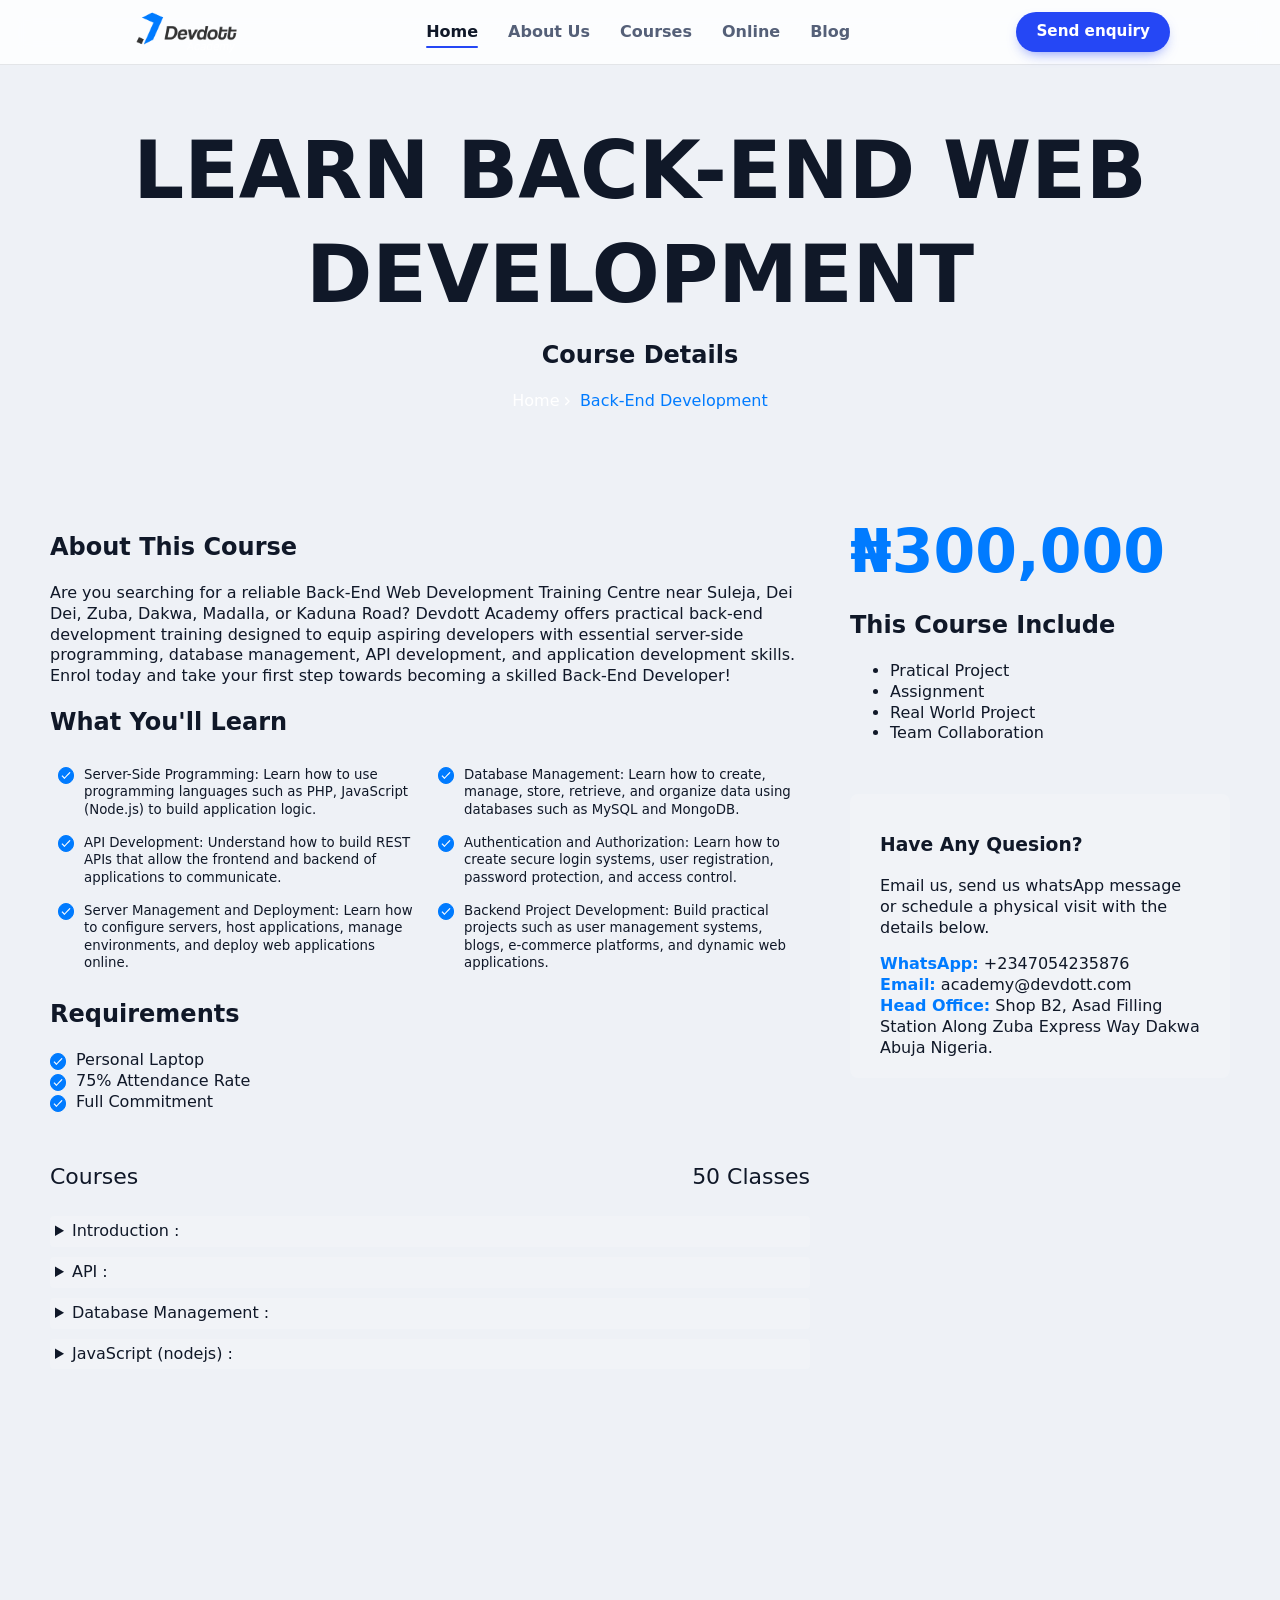
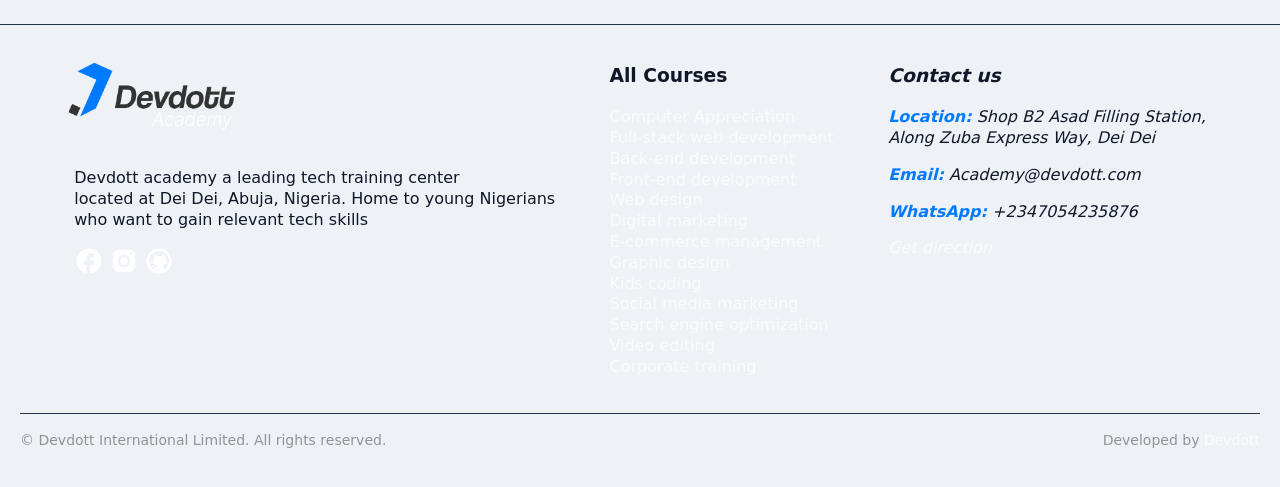
<file: back-end-web-development.html>
<!DOCTYPE html>
<html lang="en">

<head>
    <meta charset="UTF-8">
    <meta name="viewport" content="width=device-width, initial-scale=1.0">
    <link rel="stylesheet" href="css/style.css">

    <!-- This line adds the image to the browser tab -->
    <link rel="icon" type="image/png" href="assets/images/devdott-tab-icon.png">

    <!-- Page title shown in browser and search results -->
    <title>Learn Back-End Web Development In Dei-Dei Abuja| Devdott Academy</title>

    <!-- SEO meta description -->
    <meta name="description"
        content="Start your tech career as a back-end developer at devdott academy in dei-dei, Abuja, Nigeria.">

    <!-- SEO keywords (optional) -->
    <meta name="keywords"
        content="Best Back-End academy in abuja, Back-End development training in dei-dei, Back-End development training in Dakwa, Back-End development training in Zuba and Madalla, Back-End development classes in Dakwa">

    <!-- Open Graph: thumbnail when sharing on social media -->
    <meta property="og:title" content="Back-End Development Training in Dei-Dei, Abuja | Devdott Academy">
    <meta property="og:description"
        content="Learn practical Back-End Development skills at Devdott Academy and master how to build responsive website">
    <meta property="og:image" content="assets/images/learn-back-end-devdott-academy.png">
    <meta property="og:url" content="/back-end-web-development.html">
    <meta property="og:type" content="website">

    <!-- Twitter/X thumbnail -->
    <meta name="twitter:card" content="summary_large_image">
    <meta name="twitter:title" content="Back-End Development Training in Dei-Dei, Abuja | Devdott Academy">
    <meta name="twitter:description"
        content="Learn practical Back-End Development skills at Devdott Academy and master how to build responsive website">
    <meta name="twitter:image" content="#">

</head>

<body>

    <!-- website header -->
    <header class="site-header site-header--bar">
        <div class="inner">
            <a class="logo" href="/index.html"><img src="assets/images/devdott-logo-academy.png" alt="devdott transparent logo">
            </a>
            <input type="checkbox" id="menu" class="toggle" aria-label="Open menu">
            <nav class="nav" aria-label="Primary">
                <a href="/index.html" aria-current="page">Home</a>
                <a href="#solutions">About Us</a>
                <a href="#course-link">Courses</a>
                <a href="#online">Online</a>
                <a href="#docs">Blog</a>
            </nav>
            <a class="cta" href="/index.html#contact">Send enquiry</a>
            <label class="burger" for="menu"><i></i></label>
        </div>
    </header>

    <div class="container">
        <div class="hero-section">
            <h1>LEARN BACK-END WEB DEVELOPMENT</h1>
            <h2>Course Details</h2>
            <div class="home-link">
                <a href="/index.html" class="link">Home <img src="assets/icons/arrow-right.svg"
                        alt=""></a>
                <span>Back-End Development</span>
            </div>
        </div>

        <main class="main-container">
            <div class="course-content">
                <section class="about-course">
                    <h2>About This Course</h2>
                    <p>Are you searching for a reliable Back-End Web Development Training Centre near Suleja, Dei Dei,
                        Zuba, Dakwa, Madalla, or Kaduna Road? Devdott Academy offers practical back-end development
                        training designed to equip aspiring developers with essential server-side programming, database
                        management, API development, and application development skills. Enrol today and take your first
                        step towards becoming a skilled Back-End Developer!</p>
                </section>

                <section class="learn-section">
                    <h2>What You'll Learn</h2>
                    <div class="learning-div">
                        <div class="learn-list">
                            <div class="mark-icon"><img src="assets/icons/mark.svg" alt=""></div>
                            <small>Server-Side Programming: Learn how to use programming languages such as PHP,
                                JavaScript (Node.js) to build application logic.</small>
                        </div>

                        <div class="learn-list">
                            <span class="mark-icon"><img src="assets/icons/mark.svg" alt=""></span>
                            <small>Database Management: Learn how to create, manage, store, retrieve, and organize data
                                using databases such as MySQL and MongoDB.</small>
                        </div>

                        <div class="learn-list">
                            <span class="mark-icon"><img src="assets/icons/mark.svg" alt=""></span>
                            <small>API Development: Understand how to build REST APIs that allow the frontend and
                                backend of applications to communicate.</small>
                        </div>

                        <div class="learn-list">
                            <span class="mark-icon"><img src="assets/icons/mark.svg" alt=""></span>
                            <small>Authentication and Authorization: Learn how to create secure login systems, user
                                registration, password protection, and access control.</small>
                        </div>

                        <div class="learn-list">
                            <span class="mark-icon"><img src="assets/icons/mark.svg" alt=""></span>
                            <small>Server Management and Deployment: Learn how to configure servers, host applications,
                                manage environments, and deploy web applications online.</small>
                        </div>

                        <div class="learn-list">
                            <span class="mark-icon"><img src="assets/icons/mark.svg" alt=""></span>
                            <small>Backend Project Development: Build practical projects such as user management
                                systems, blogs, e-commerce platforms, and dynamic web applications.</small>
                        </div>
                    </div>
                </section>

                <section class="requirement">
                    <h2>Requirements</h2>
                    <div class="learn-list">
                        <span class="mark-icon"><img src="assets/icons/mark.svg" alt=""></span>
                        <small>Personal Laptop</small>
                    </div>

                    <div class="learn-list">
                        <span class="mark-icon"><img src="assets/icons/mark.svg" alt=""></span>
                        <small>75% Attendance Rate</small>
                    </div>

                    <div class="learn-list">
                        <span class="mark-icon"><img src="assets/icons/mark.svg" alt=""></span>
                        <small> Full Commitment</small>
                    </div>
                </section>

                <section class="curriculum">
                    <div class="curriculum-div">
                        <span>Courses</span>
                        <span>50 Classes</span>
                    </div>

                    <!-- details container -->
                    <div class="curriculum-container">
                        <details class="curriculum-details">
                            <summary class="curriculum-title">Introduction :</summary>
                            <p>Back-end development focuses on building the server-side components of a website that
                                handle data processing, application logic, and database management. It combines
                                programming, server management, and database technologies to create secure, efficient,
                                and reliable web applications. In this lesson, you will learn the fundamental concepts,
                                programming languages, and tools used in back-end web development.

                            </p>
                        </details>

                        <details class="curriculum-details">
                            <summary class="curriculum-title">API :</summary>
                            <p>API (Application Programming Interface) is a set of rules and protocols that allows two
                                or more software applications to communicate and exchange data. In web development, APIs
                                enable the frontend to request information from the backend, while the backend processes
                                the request and sends back the appropriate response.</p>
                        </details>

                        <details class="curriculum-details">
                            <summary class="curriculum-title">Database Management :</summary>
                            <p>Database Management is the process of storing, organizing, managing, and retrieving data
                                efficiently. In web development, databases allow applications to save important
                                information such as user accounts, passwords, products, orders, and transactions.
                                Back-end developers use database systems such as MySQL, PostgreSQL, and MongoDB to
                                manage application data securely and efficiently.</p>
                        </details>

                        <details class="curriculum-details">
                            <summary class="curriculum-title">JavaScript (nodejs) :</summary>
                            <p>JavaScript (Node.js) is a JavaScript runtime environment that allows developers to use
                                JavaScript outside the browser, particularly on the server side. In back-end
                                development, Node.js is used to build server applications, handle user requests, process
                                data, connect to databases, and develop APIs. It helps developers create fast, scalable,
                                and efficient web applications.</p>
                        </details>
                    </div>
                </section>
            </div>

            <aside class="sidebar">
                <div class="sidebar-div">
                    <div class="price"><strong>₦300,000</strong></div>
                    <div class="course-list">
                        <h2>This Course Include</h2>
                        <ul>
                            <li>Pratical Project</li>
                            <li>Assignment</li>
                            <li>Real World Project</li>
                            <li>Team Collaboration</li>
                        </ul>
                    </div>
                </div>

                <div class="question">
                    <h3>Have Any Quesion?</h3>
                    <p>Email us, send us whatsApp message or schedule a physical visit with the details below.</p>
                    <span><b>WhatsApp:</b> +2347054235876</span><br>
                    <span><b>Email:</b> academy@devdott.com</span><br>
                    <span><b>Head Office:</b> Shop B2, Asad Filling Station Along Zuba Express Way Dakwa Abuja
                        Nigeria.</span>
                </div>
            </aside>
        </main>
    </div>

    <!-- Footer section -->
    <footer class="footer-section">
        <section class="main-footer">
            <div class="des-container">
                <img src="assets/images/devdott-logo-academy.png" alt="" class="footer-logo">
                <p>Devdott academy a leading tech training center <br>located at Dei Dei, Abuja, Nigeria. Home to young
                    Nigerians <br>who want to gain relevant tech skills</p>
                <div>
                    <a href="https://www.facebook.com/profile.php?id=61565048048420" target="_blank"><img
                            src="assets/icons/Facebook.svg" alt="facebook icon" class="social-icon"></a>
                    <a href="https://www.instagram.com/devdottacademy" target="_blank"><img
                            src="assets/icons/Instagram.svg" alt="instagram icon" class="social-icon"></a>
                    <a href="#"><img src="assets/icons/GitHub.svg" alt="git icon" class="social-icon"></a>
                </div>
            </div>
            <div class="footer-links" id="course-link">
                <h3>All Courses</h3>
                <ul>
                    <li><a href="/computer-appreciation.html">Computer Appreciation</a></li>
                    <li><a href="/full-stack-web-development.html">Full-stack web development</a></li>
                    <li><a href="/back-end-web-development.html">Back-end development</a></li>
                    <li><a href="/front-end-web-development.html">Front-end development</a></li>
                    <li><a href="/web-design.html">Web design</a></li>
                    <li><a href="/digital-marketing.html">Digital marketing</a></li>
                    <li><a href="/ecommerce-management.html">E-commerce management</a></li>
                    <li><a href="/graphic-design.html">Graphic design</a></li>
                    <li><a href="/kids-coding.html">Kids coding</a></li>
                    <li><a href="/social-media-marketing.html">Social media marketing</a></li>
                    <li><a href="/search-engine-optimization.html">Search engine optimization</a></li>
                    <li><a href="/video-editing.html">Video editing</a></li>
                    <li><a href="/corporate-training.html">Corporate training</a></li>
                </ul>
            </div>
            <address class="footer-address">
                <h3>Contact us</h3>
                <p><span>Location:</span> Shop B2 Asad Filling Station,<br>Along Zuba Express Way, Dei Dei</p>
                <p><span>Email:</span> Academy@devdott.com</p>
                <p><span>WhatsApp:</span> +2347054235876</p>
                <p><a href="https://www.google.com/maps/dir//Devdott+International+Limited,+Shop+B2,+Asad+Filling+Station,+Along+Zuba+Express+Way,+Dei+Dei,+Zuba+900106,+Federal+Capital+Territory/@9.1038194,7.2482816,15z/data=!3m1!4b1!4m8!4m7!1m0!1m5!1m1!1s0x104e7916d42538af:0xb15e69cfa91d6417!2m2!1d7.242883!2d9.1008447?entry=ttu&g_ep=EgoyMDI2MTAyMC4wIKXMDSoASAFQAw%3D%3D"
                        target="_blank">Get direction</a></p>
            </address>
        </section>

        <!-- footer bottom section -->
        <div class="footer-bottom"><span>© <span id="year"></span> Devdott International Limited. All rights
                reserved.</span><br><span>Developed by <a href="https://devdott.com" target="_blank">Devdott</a></span>
        </div>
    </footer>
</body>

</html>
</file>
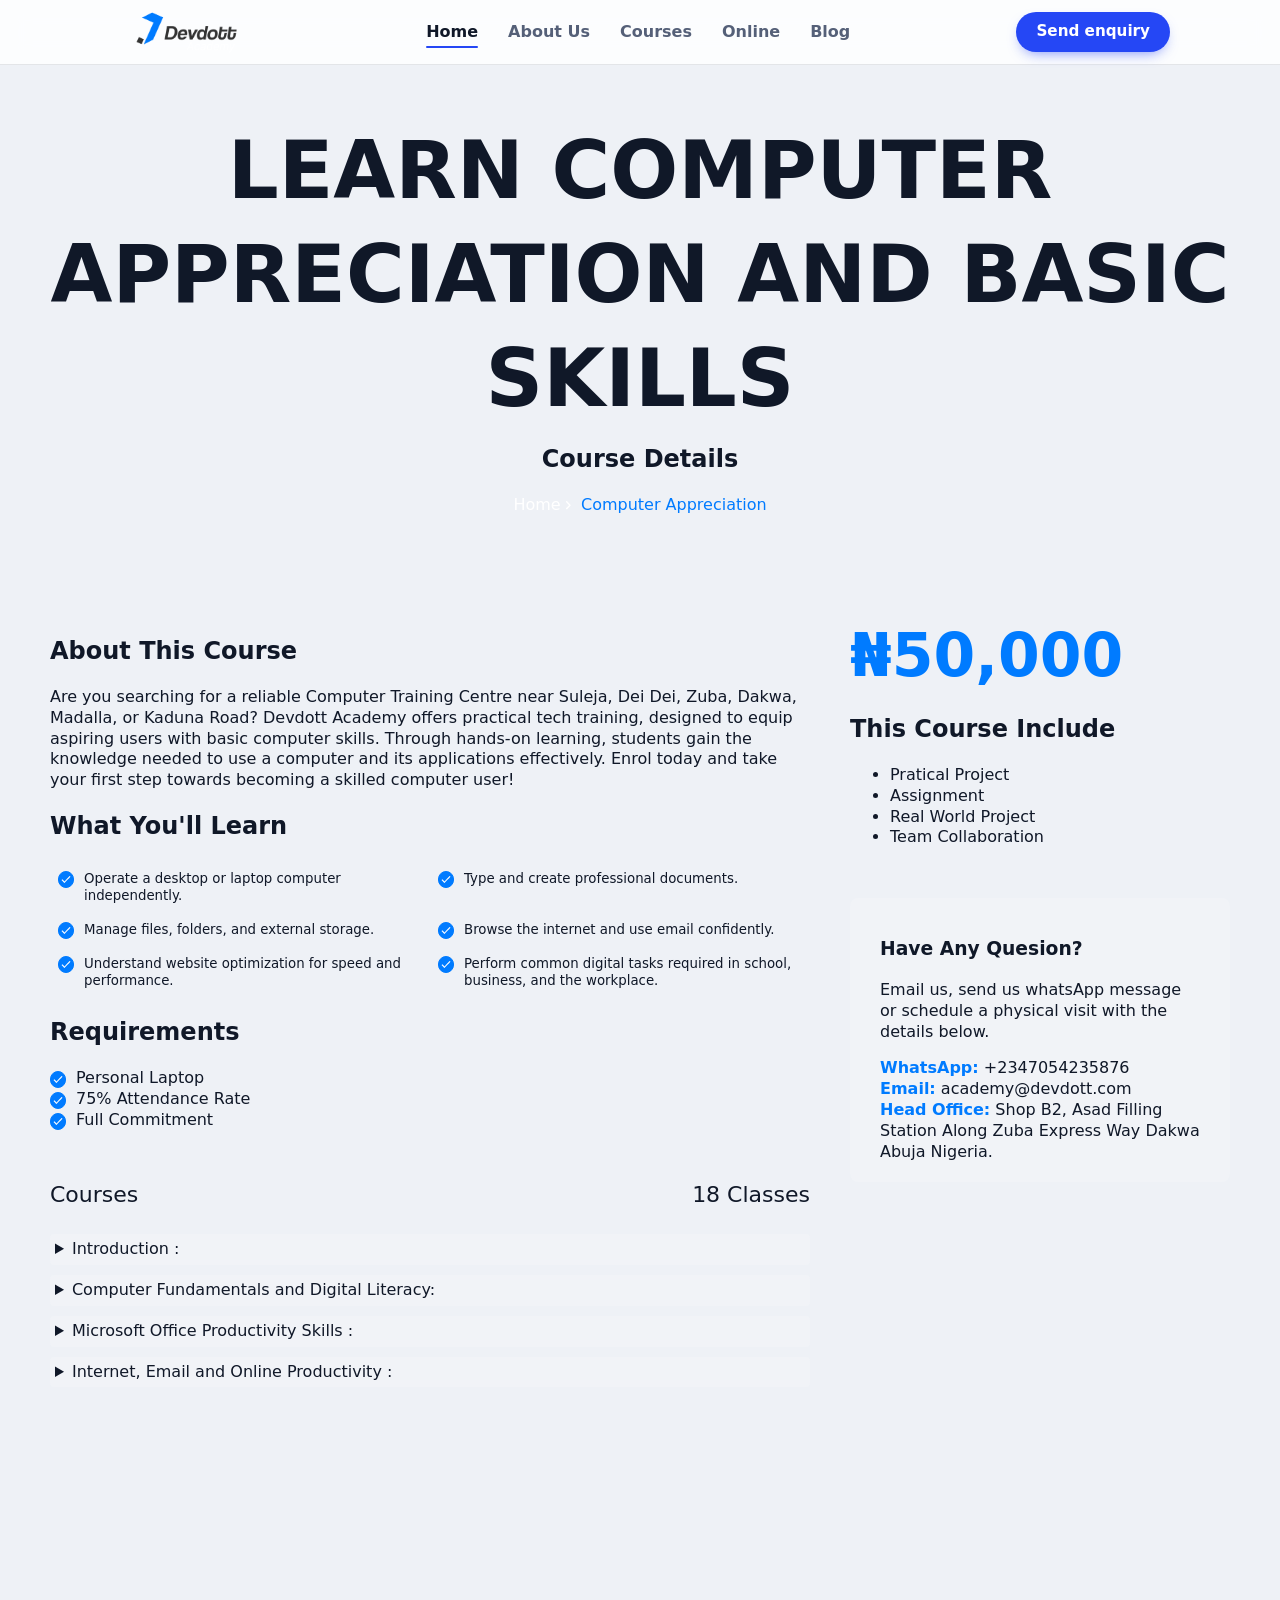
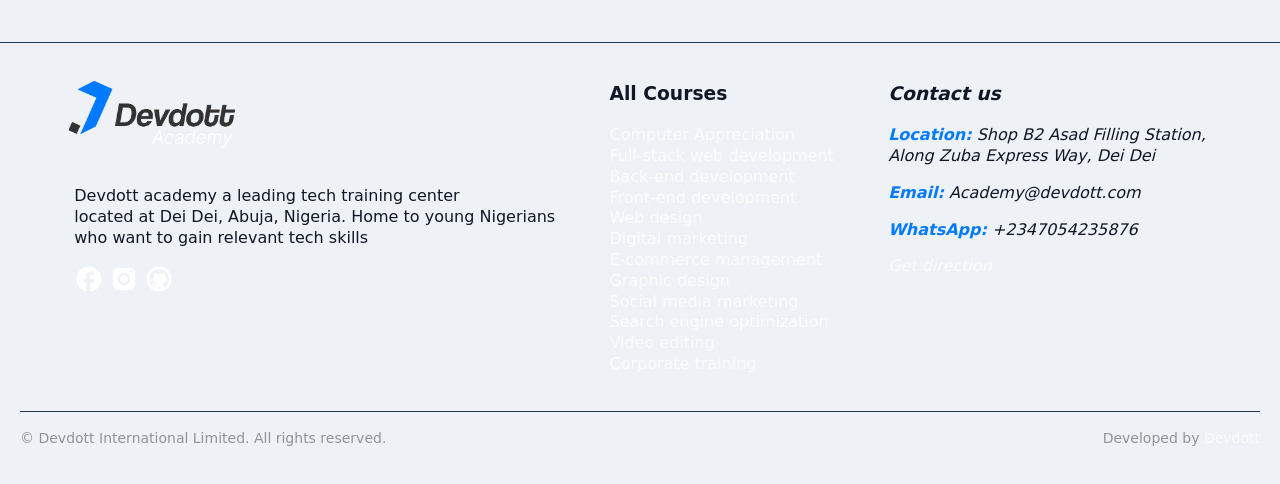
<file: computer-appreciation.html>
<!DOCTYPE html>
<html lang="en">

<head>
    <meta charset="UTF-8">
    <meta name="viewport" content="width=device-width, initial-scale=1.0">
    <link rel="stylesheet" href="css/style.css">

    <!-- This line adds the image to the browser tab -->
    <link rel="icon" type="image/png" href="assets/images/devdott-tab-icon.png">

    <!-- Page title shown in browser and search results -->
    <title>Computer Appreciation Training In Dei-Dei Abuja| Devdott Academy</title>

    <!-- SEO meta description -->
    <meta name="description"
        content="Learn computer appreciation at devdott academy dei-dei, Abuja, Nigeria.">

    <!-- SEO keywords (optional) -->
    <meta name="keywords"
        content="Best computer academy in abuja, Computer training in dei-dei, Computer training in Dakwa, Computer training in Zuba and Madalla, Computer classes in Dakwa, Computer classes in Zuba, computer classes in Madalla, Computer classes in Suleja, Computer classes in Kaduna road, Computer classes in Abuja, Computer training center in Abuja, Computer training center in Dei-Dei, Computer training center in Dakwa, Computer training center in Zuba, Computer training center in Madalla, Computer training center in Suleja, Computer training center in Kaduna road">

    <!-- Open Graph: thumbnail when sharing on social media -->
    <meta property="og:title" content="Computer Training in Dei-Dei, Abuja | Devdott Academy">
    <meta property="og:description"
        content="Learn practical computer skills at Devdott Academy and master how to use a computer and its applications">
    <meta property="og:image" content="https://devdott.com/academy/assets/images/computer-appreciation.png">
    <meta property="og:url" content="https://devdott.com/academy/computer-appreciation">
    <meta property="og:type" content="website">

    <!-- Twitter/X thumbnail -->
    <meta name="twitter:card" content="summary_large_image">
    <meta name="twitter:title" content="Computer Training in Dei-Dei, Abuja | Devdott Academy">
    <meta name="twitter:description"
        content="Learn practical computer skills at Devdott Academy and master how to use a computer and its applications">
    <meta name="twitter:image" content="https://devdott.com/academy/assets/images/computer-appreciation.png">

</head>

<body>

    <!-- website header -->
    <header class="site-header site-header--bar">
        <div class="inner">
            <a class="logo" href="/index.html"><img src="assets/images/devdott-logo-academy.png" alt="devdott transparent logo">
            </a>
            <input type="checkbox" id="menu" class="toggle" aria-label="Open menu">
            <nav class="nav" aria-label="Primary">
                <a href="/index.html" aria-current="page">Home</a>
                <a href="#solutions">About Us</a>
                <a href="#course-link">Courses</a>
                <a href="#">Online</a>
                <a href="#">Blog</a>
            </nav>
            <a class="cta" href="/index.html#contact">Send enquiry</a>
            <label class="burger" for="menu"><i></i></label>
        </div>
    </header>

    <div class="container">
        <div class="hero-section">
            <h1>LEARN COMPUTER APPRECIATION AND BASIC SKILLS</h1>
            <h2>Course Details</h2>
            <div class="home-link">
                <a href="/index.html" class="link">Home <img src="assets/icons/arrow-right.svg"
                        alt=""></a>
                <span>Computer Appreciation</span>
            </div>
        </div>

        <main class="main-container">
            <div class="course-content">
                <section class="about-course">
                    <h2>About This Course</h2>
                    <p>Are you searching for a reliable Computer Training Centre near Suleja, Dei Dei, Zuba, Dakwa, Madalla, or Kaduna Road? Devdott Academy offers practical tech training, designed to equip aspiring users with basic computer skills. Through hands-on learning, students gain the knowledge needed to use a computer and its applications effectively. Enrol today and take your first step towards becoming a skilled computer user!</p>
                </section>

                <section class="learn-section">
                    <h2>What You'll Learn</h2>
                    <div class="learning-div">
                        <div class="learn-list">
                            <div class="mark-icon"><img src="assets/icons/mark.svg" alt=""></div>
                            <small>Operate a desktop or laptop computer independently.</small>
                        </div>

                        <div class="learn-list">
                            <span class="mark-icon"><img src="assets/icons/mark.svg" alt=""></span>
                            <small>Type and create professional documents.</small>
                        </div>

                        <div class="learn-list">
                            <span class="mark-icon"><img src="assets/icons/mark.svg" alt=""></span>
                            <small>Manage files, folders, and external storage.</small>
                        </div>

                        <div class="learn-list">
                            <span class="mark-icon"><img src="assets/icons/mark.svg" alt=""></span>
                            <small>Browse the internet and use email confidently.</small>
                        </div>

                        <div class="learn-list">
                            <span class="mark-icon"><img src="assets/icons/mark.svg" alt=""></span>
                            <small>Understand website optimization for speed and performance.</small>
                        </div>

                        <div class="learn-list">
                            <span class="mark-icon"><img src="assets/icons/mark.svg" alt=""></span>
                            <small>Perform common digital tasks required in school, business, and the workplace.</small>
                        </div>
                    </div>
                </section>

                <section class="requirement">
                    <h2>Requirements</h2>
                    <div class="learn-list">
                        <span class="mark-icon"><img src="assets/icons/mark.svg" alt=""></span>
                        <small>Personal Laptop</small>
                    </div>

                    <div class="learn-list">
                        <span class="mark-icon"><img src="assets/icons/mark.svg" alt=""></span>
                        <small>75% Attendance Rate</small>
                    </div>

                    <div class="learn-list">
                        <span class="mark-icon"><img src="assets/icons/mark.svg" alt=""></span>
                        <small> Full Commitment</small>
                    </div>
                </section>

                <section class="curriculum">
                    <div class="curriculum-div">
                        <span>Courses</span>
                        <span>18 Classes</span>
                    </div>

                    <!-- details container -->
                    <div class="curriculum-container">
                        <details class="curriculum-details">
                            <summary class="curriculum-title">Introduction :</summary>
                            <p>This course is designed for complete beginners with little or no previous computer experience. Students will learn how to operate a computer, navigate the Windows environment, manage files, use essential software, browse the internet, and perform everyday digital tasks confidently.</p>
                        </details>

                        <details class="curriculum-details">
                            <summary class="curriculum-title">Computer Fundamentals and Digital Literacy:</summary>
                            <p>Learn the basics of computer operation, including computer hardware, software, Windows navigation, keyboard skills, typing, file management, and basic computer maintenance. This course is ideal for complete beginners who want to develop confidence using a computer.</p>
                        </details>

                        <details class="curriculum-details">
                            <summary class="curriculum-title">Microsoft Office Productivity Skills :</summary>
                            <p>Develop practical skills in using essential Microsoft Office applications. Learn how to create and format documents with Microsoft Word, organize information and perform calculations with Microsoft Excel, and create professional presentations with Microsoft PowerPoint.</p>
                        </details>

                        <details class="curriculum-details">
                            <summary class="curriculum-title">Internet, Email and Online Productivity :</summary>
                            <p>Learn how to navigate the internet, search for information, create and manage email accounts, send attachments, download files, use cloud storage, participate in online meetings, and practise safe internet habits. Gain the digital skills needed for modern workplaces, education, and business.</p>
                        </details>
                    </div>
                </section>
            </div>

            <aside class="sidebar">
                <div class="sidebar-div">
                    <div class="price"><strong>₦50,000</strong></div>
                    <div class="course-list">
                        <h2>This Course Include</h2>
                        <ul>
                            <li>Pratical Project</li>
                            <li>Assignment</li>
                            <li>Real World Project</li>
                            <li>Team Collaboration</li>
                        </ul>
                    </div>
                </div>

                <div class="question">
                    <h3>Have Any Quesion?</h3>
                    <p>Email us, send us whatsApp message or schedule a physical visit with the details below.</p>
                    <span><b>WhatsApp:</b> +2347054235876</span><br>
                    <span><b>Email:</b> academy@devdott.com</span><br>
                    <span><b>Head Office:</b> Shop B2, Asad Filling Station Along Zuba Express Way Dakwa Abuja Nigeria.</span>
                </div>
            </aside>
        </main>
    </div>

    <!-- Footer section -->
    <footer class="footer-section">
        <section class="main-footer">
            <div class="des-container">
                <img src="assets/images/devdott-logo-academy.png" alt="" class="footer-logo">
                <p>Devdott academy a leading tech training center <br>located at Dei Dei, Abuja, Nigeria. Home to young
                    Nigerians <br>who want to gain relevant tech skills</p>
                <div>
                    <a href="https://www.facebook.com/profile.php?id=61565048048420" target="_blank"><img
                            src="assets/icons/Facebook.svg" alt="facebook icon" class="social-icon"></a>
                    <a href="https://www.instagram.com/devdottacademy" target="_blank"><img
                            src="assets/icons/Instagram.svg" alt="instagram icon" class="social-icon"></a>
                    <a href="#"><img src="assets/icons/GitHub.svg" alt="git icon" class="social-icon"></a>
                </div>
            </div>
            <div class="footer-links" id="course-link">
                <h3>All Courses</h3>
                <ul>
                    <li><a href="/computer-appreciation.html">Computer Appreciation</a></li>
                     <li><a href="/full-stack-web-development.html">Full-stack web development</a></li>
                    <li><a href="/back-end-web-development.html">Back-end development</a></li>
                    <li><a href="/front-end-web-development.html">Front-end development</a></li>
                    <li><a href="/web-design.html">Web design</a></li>
                    <li><a href="/digital-marketing.html">Digital marketing</a></li>
                    <li><a href="/ecommerce-management.html">E-commerce management</a></li>
                    <li><a href="/graphic-design.html">Graphic design</a></li>
                    <li><a href="/social-media-marketing.html">Social media marketing</a></li>
                    <li><a href="/search-engine-optimization.html">Search engine optimization</a></li>
                    <li><a href="/video-editing.html">Video editing</a></li>
                    <li><a href="/corporate-training.html">Corporate training</a></li>
                </ul>
            </div>
            <address class="footer-address">
                <h3>Contact us</h3>
                <p><span>Location:</span> Shop B2 Asad Filling Station,<br>Along Zuba Express Way, Dei Dei</p>
                <p><span>Email:</span> Academy@devdott.com</p>
                <p><span>WhatsApp:</span> +2347054235876</p>
                <p><a href="https://www.google.com/maps/dir//Devdott+International+Limited,+Shop+B2,+Asad+Filling+Station,+Along+Zuba+Express+Way,+Dei+Dei,+Zuba+900106,+Federal+Capital+Territory/@9.1038194,7.2482816,15z/data=!3m1!4b1!4m8!4m7!1m0!1m5!1m1!1s0x104e7916d42538af:0xb15e69cfa91d6417!2m2!1d7.242883!2d9.1008447?entry=ttu&g_ep=EgoyMDI2MTAyMC4wIKXMDSoASAFQAw%3D%3D"
                        target="_blank">Get direction</a></p>
            </address>
        </section>

        <!-- footer bottom section -->
        <div class="footer-bottom"><span>© <span id="year"></span> Devdott International Limited. All rights
                reserved.</span><br><span>Developed by <a href="https://devdott.com" target="_blank">Devdott</a></span>
        </div>
    </footer>
</body>

</html>
</file>
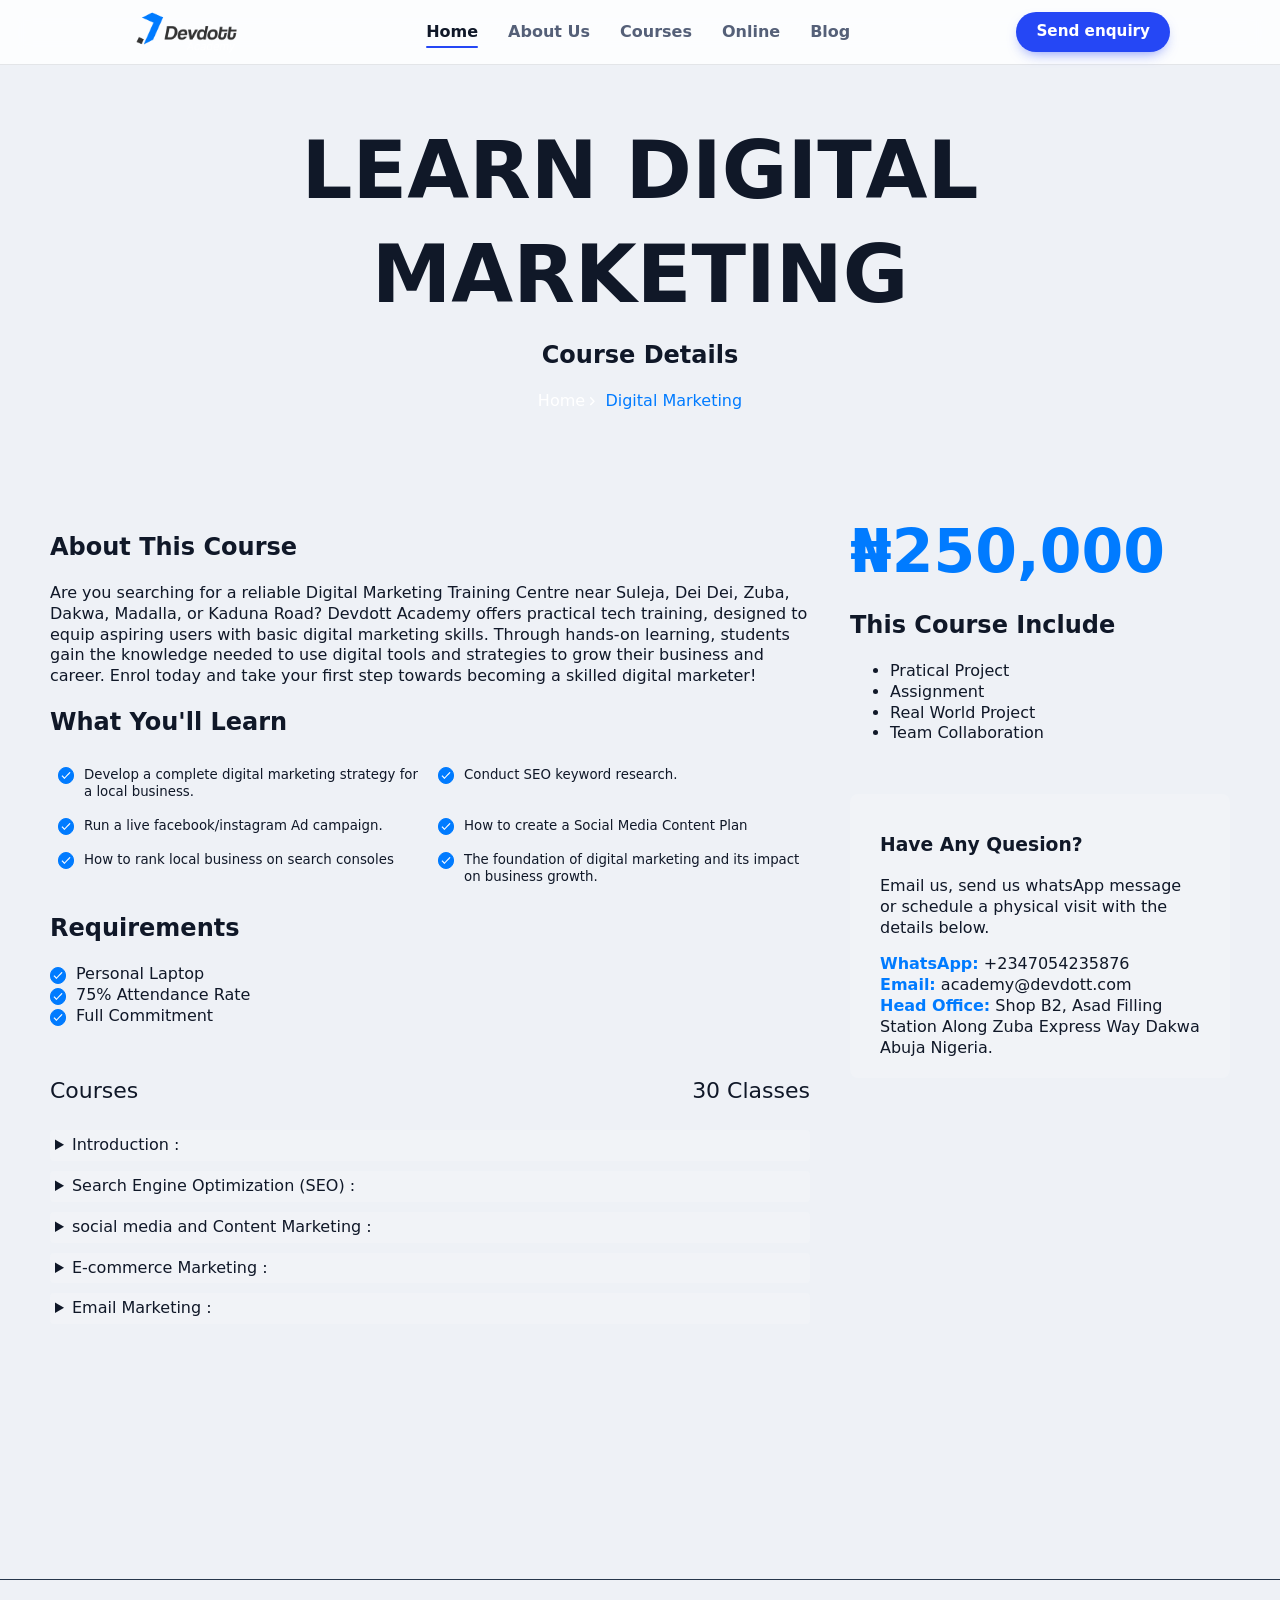
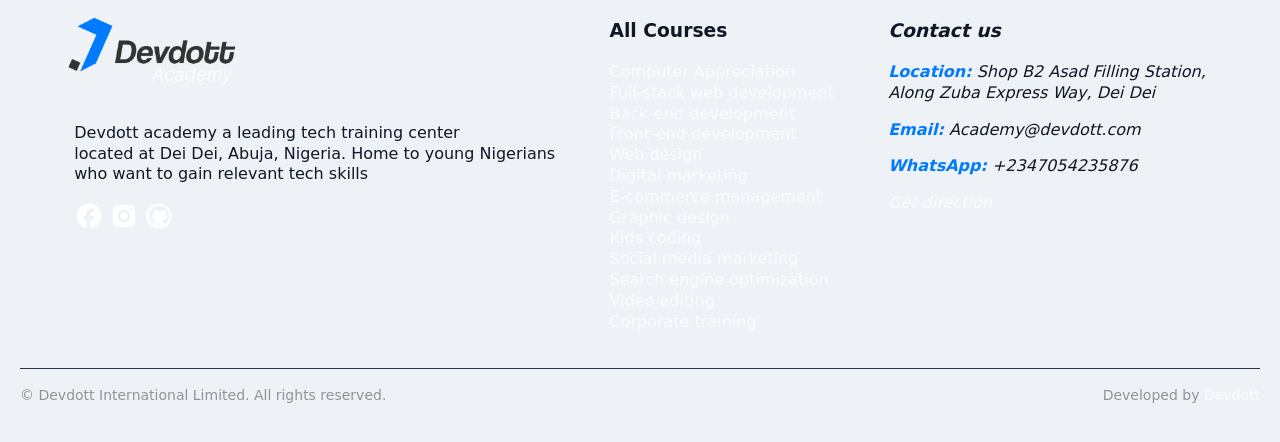
<file: digital-marketing.html>
<!DOCTYPE html>
<html lang="en">

<head>
    <meta charset="UTF-8">
    <meta name="viewport" content="width=device-width, initial-scale=1.0">
    <link rel="stylesheet" href="css/style.css">

    <!-- This line adds the image to the browser tab -->
    <link rel="icon" type="image/png" href="assets/images/devdott-tab-icon.png">

    <!-- Page title shown in browser and search results -->
    <title>Digital Marketing Training In Dei-Dei Abuja| Devdott Academy</title>

    <!-- SEO meta description -->
    <meta name="description"
        content="Learn digital marketing at devdott academy dei-dei, Abuja, Nigeria.">

    <!-- SEO keywords (optional) -->
    <meta name="keywords"
        content="Best digital marketing academy in abuja, Digital marketing training in dei-dei, Digital marketing training in Dakwa, Digital marketing training in Zuba and Madalla, Digital marketing classes in Dakwa, Digital marketing classes in Zuba, digital marketing classes in Madalla, Digital marketing classes in Suleja, Digital marketing classes in Kaduna road, Digital marketing classes in Abuja, Digital marketing training center in Abuja, Digital marketing training center in Dei-Dei, Digital marketing training center in Dakwa, Digital marketing training center in Zuba, Digital marketing training center in Madalla, Digital marketing training center in Suleja, Digital marketing training center in Kaduna road">

    <!-- Open Graph: thumbnail when sharing on social media -->
    <meta property="og:title" content="Digital Marketing Training in Dei-Dei, Abuja | Devdott Academy">
    <meta property="og:description"
        content="Learn digital marketing skills at Devdott Academy and master how to use digital tools and strategies to grow your business and career">
    <meta property="og:image" content="https://devdott.com/academy/assets/images/digital-marketing.png">
    <meta property="og:url" content="https://devdott.com/academy/digital-marketing">
    <meta property="og:type" content="website">

    <!-- Twitter/X thumbnail -->
    <meta name="twitter:card" content="summary_large_image">
    <meta name="twitter:title" content="Digital Marketing Training in Dei-Dei, Abuja | Devdott Academy">
    <meta name="twitter:description"
        content="Learn digital marketing skills at Devdott Academy and master how to use digital tools and strategies to grow your business and career">
    <meta name="twitter:image" content="https://devdott.com/academy/assets/images/digital-marketing.png">

</head>

<body>

    <!-- website header -->
    <header class="site-header site-header--bar">
        <div class="inner">
            <a class="logo" href="/index.html"><img src="assets/images/devdott-logo-academy.png" alt="devdott transparent logo">
            </a>
            <input type="checkbox" id="menu" class="toggle" aria-label="Open menu">
            <nav class="nav" aria-label="Primary">
                <a href="/index.html" aria-current="page">Home</a>
                <a href="#solutions">About Us</a>
                <a href="#course-link">Courses</a>
                <a href="#">Online</a>
                <a href="#">Blog</a>
            </nav>
            <a class="cta" href="/index.html#contact">Send enquiry</a>
            <label class="burger" for="menu"><i></i></label>
        </div>
    </header>

    <div class="container">
        <div class="hero-section">
            <h1>LEARN DIGITAL MARKETING</h1>
            <h2>Course Details</h2>
            <div class="home-link">
                <a href="/index.html" class="link">Home <img src="assets/icons/arrow-right.svg"
                        alt=""></a>
                <span>Digital Marketing</span>
            </div>
        </div>

        <main class="main-container">
            <div class="course-content">
                <section class="about-course">
                    <h2>About This Course</h2>
                    <p>Are you searching for a reliable Digital Marketing Training Centre near Suleja, Dei Dei, Zuba, Dakwa, Madalla, or Kaduna Road? Devdott Academy offers practical tech training, designed to equip aspiring users with basic digital marketing skills. Through hands-on learning, students gain the knowledge needed to use digital tools and strategies to grow their business and career. Enrol today and take your first step towards becoming a skilled digital marketer!</p>
                </section>

                <section class="learn-section">
                    <h2>What You'll Learn</h2>
                    <div class="learning-div">
                        <div class="learn-list">
                            <div class="mark-icon"><img src="assets/icons/mark.svg" alt=""></div>
                            <small>Develop a complete digital marketing strategy for a local business.</small>
                        </div>

                        <div class="learn-list">
                            <span class="mark-icon"><img src="assets/icons/mark.svg" alt=""></span>
                            <small>Conduct SEO keyword research.</small>
                        </div>

                        <div class="learn-list">
                            <span class="mark-icon"><img src="assets/icons/mark.svg" alt=""></span>
                            <small>Run a live facebook/instagram Ad campaign.</small>
                        </div>

                        <div class="learn-list">
                            <span class="mark-icon"><img src="assets/icons/mark.svg" alt=""></span>
                            <small>How to create a Social Media Content Plan</small>
                        </div>

                        <div class="learn-list">
                            <span class="mark-icon"><img src="assets/icons/mark.svg" alt=""></span>
                            <small>How to rank local business on search consoles</small>
                        </div>

                        <div class="learn-list">
                            <span class="mark-icon"><img src="assets/icons/mark.svg" alt=""></span>
                            <small>The foundation of digital marketing and its impact on business growth.</small>
                        </div>
                    </div>
                </section>

                <section class="requirement">
                    <h2>Requirements</h2>
                    <div class="learn-list">
                        <span class="mark-icon"><img src="assets/icons/mark.svg" alt=""></span>
                        <small>Personal Laptop</small>
                    </div>

                    <div class="learn-list">
                        <span class="mark-icon"><img src="assets/icons/mark.svg" alt=""></span>
                        <small>75% Attendance Rate</small>
                    </div>

                    <div class="learn-list">
                        <span class="mark-icon"><img src="assets/icons/mark.svg" alt=""></span>
                        <small> Full Commitment</small>
                    </div>
                </section>

                <section class="curriculum">
                    <div class="curriculum-div">
                        <span>Courses</span>
                        <span>30 Classes</span>
                    </div>

                    <!-- details container -->
                    <div class="curriculum-container">
                        <details class="curriculum-details">
                            <summary class="curriculum-title">Introduction :</summary>
                            <p>You will gain practical skills in Social Media Marketing, Google Ads, SEO, Content Marketing, Email Marketing, and E-commerce Marketing. This hands-on course is ideal for students, entrepreneurs, and business owners in Abuja who want to grow online, get digital jobs, or increase sales.</p>
                        </details>

                        <details class="curriculum-details">
                            <summary class="curriculum-title">Search Engine Optimization (SEO) :</summary>
                            <p>Learn how to improve website visibility and attract organic traffic through Search Engine Optimization (SEO). This practical training covers keyword research, on-page SEO, technical SEO, content optimization, link building, and Google Search Console. Develop the skills to help websites rank higher on search engines, reach the right audience, and generate more organic visitors for businesses.</p>
                        </details>

                        <details class="curriculum-details">
                            <summary class="curriculum-title">social media and Content Marketing :</summary>
                            <p>Learn how to create engaging content, manage social media platforms, and build a strong online presence for businesses and brands. This practical training covers social media strategy, content creation, graphic design basics, content planning, audience engagement, brand storytelling, and performance analysis. Gain the skills to attract followers, increase brand awareness, and use social media content to drive business growth.</p>
                        </details>

                        <details class="curriculum-details">
                            <summary class="curriculum-title">E-commerce Marketing :</summary>
                            <p>Learn how to attract customers, promote products, and increase sales for online businesses. This practical training covers e-commerce marketing strategies, social media advertising, product promotion, sales funnels, customer retention, conversion optimization, and analytics to help you grow a successful online store.</p>
                        </details>

                        <details class="curriculum-details">
                            <summary class="curriculum-title">Email Marketing :</summary>
                            <p>Learn how to plan, create, and manage effective email marketing campaigns that attract customers and grow businesses. Gain practical skills in building email lists, designing professional newsletters, writing engaging marketing emails, automating campaigns, and tracking performance to improve customer engagement and sales.</p>
                        </details>
                    </div>
                </section>
            </div>

            <aside class="sidebar">
                <div class="sidebar-div">
                    <div class="price"><strong>₦250,000</strong></div>
                    <div class="course-list">
                        <h2>This Course Include</h2>
                        <ul>
                            <li>Pratical Project</li>
                            <li>Assignment</li>
                            <li>Real World Project</li>
                            <li>Team Collaboration</li>
                        </ul>
                    </div>
                </div>

                <div class="question">
                    <h3>Have Any Quesion?</h3>
                    <p>Email us, send us whatsApp message or schedule a physical visit with the details below.</p>
                    <span><b>WhatsApp:</b> +2347054235876</span><br>
                    <span><b>Email:</b> academy@devdott.com</span><br>
                    <span><b>Head Office:</b> Shop B2, Asad Filling Station Along Zuba Express Way Dakwa Abuja Nigeria.</span>
                </div>
            </aside>
        </main>
    </div>

    <!-- Footer section -->
    <footer class="footer-section">
        <section class="main-footer">
            <div class="des-container">
                <img src="assets/images/devdott-logo-academy.png" alt="" class="footer-logo">
                <p>Devdott academy a leading tech training center <br>located at Dei Dei, Abuja, Nigeria. Home to young
                    Nigerians <br>who want to gain relevant tech skills</p>
                <div>
                    <a href="https://www.facebook.com/profile.php?id=61565048048420" target="_blank"><img
                            src="assets/icons/Facebook.svg" alt="facebook icon" class="social-icon"></a>
                    <a href="https://www.instagram.com/devdottacademy" target="_blank"><img
                            src="assets/icons/Instagram.svg" alt="instagram icon" class="social-icon"></a>
                    <a href="#"><img src="assets/icons/GitHub.svg" alt="git icon" class="social-icon"></a>
                </div>
            </div>
            <div class="footer-links" id="course-link">
                <h3>All Courses</h3>
                <ul>
                    <li><a href="/computer-appreciation.html">Computer Appreciation</a></li>
                     <li><a href="/full-stack-web-development.html">Full-stack web development</a></li>
                    <li><a href="/back-end-web-development.html">Back-end development</a></li>
                    <li><a href="/frosnt-end-web-development.html">Front-end development</a></li>
                    <li><a href="/web-design.html">Web design</a></li>
                    <li><a href="/digital-marketing.html">Digital marketing</a></li>
                    <li><a href="/ecommerce-management.html">E-commerce management</a></li>
                    <li><a href="/graphic-design.html">Graphic design</a></li>
                    <li><a href="/kids-coding.html">Kids coding</a></li>
                    <li><a href="/social-media-marketing.html">Social media marketing</a></li>
                    <li><a href="/search-engine-optimization.html">Search engine optimization</a></li>
                    <li><a href="/video-editing.html">Video editing</a></li>
                    <li><a href="/corporate-training.html">Corporate training</a></li>
                </ul>
            </div>
            <address class="footer-address">
                <h3>Contact us</h3>
                <p><span>Location:</span> Shop B2 Asad Filling Station,<br>Along Zuba Express Way, Dei Dei</p>
                <p><span>Email:</span> Academy@devdott.com</p>
                <p><span>WhatsApp:</span> +2347054235876</p>
                <p><a href="https://www.google.com/maps/dir//Devdott+International+Limited,+Shop+B2,+Asad+Filling+Station,+Along+Zuba+Express+Way,+Dei+Dei,+Zuba+900106,+Federal+Capital+Territory/@9.1038194,7.2482816,15z/data=!3m1!4b1!4m8!4m7!1m0!1m5!1m1!1s0x104e7916d42538af:0xb15e69cfa91d6417!2m2!1d7.242883!2d9.1008447?entry=ttu&g_ep=EgoyMDI2MTAyMC4wIKXMDSoASAFQAw%3D%3D"
                        target="_blank">Get direction</a></p>
            </address>
        </section>

        <!-- footer bottom section -->
        <div class="footer-bottom"><span>© <span id="year"></span> Devdott International Limited. All rights
                reserved.</span><br><span>Developed by <a href="https://devdott.com" target="_blank">Devdott</a></span>
        </div>
    </footer>
</body>

</html>
</file>
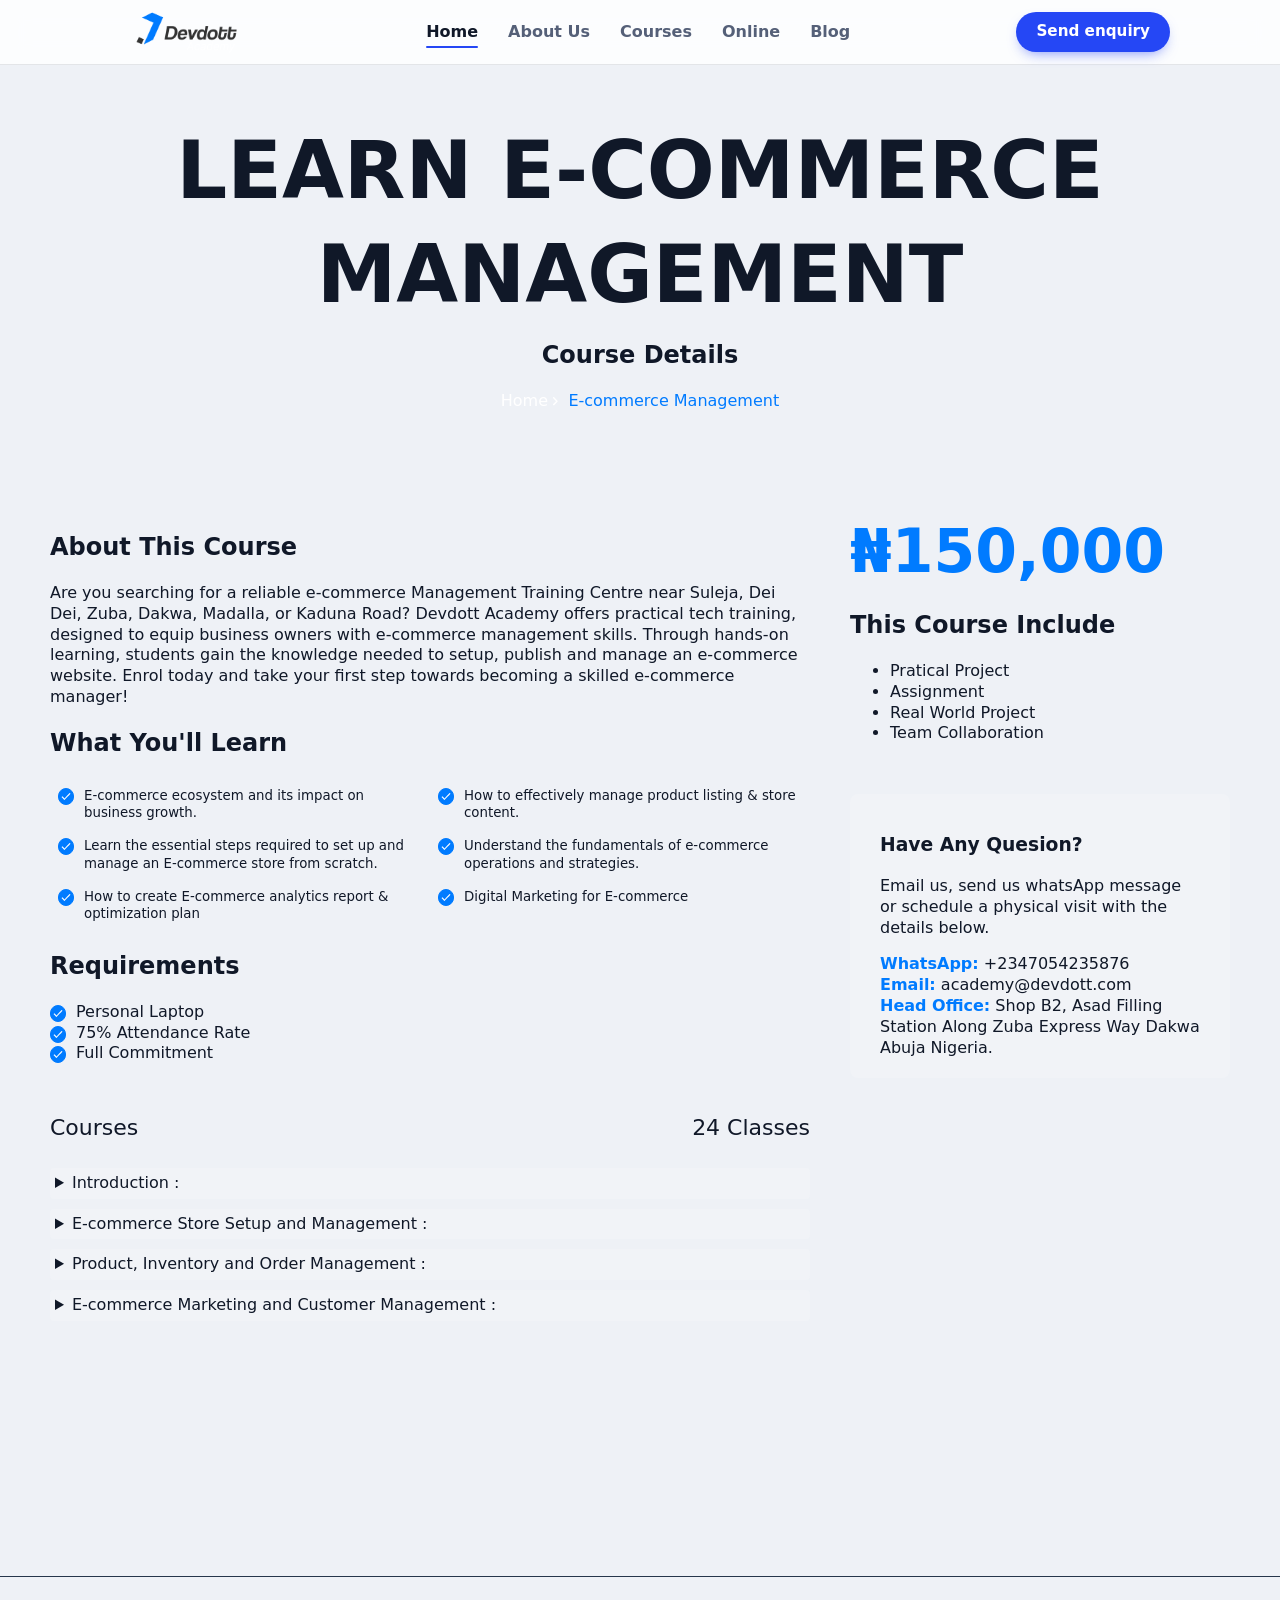
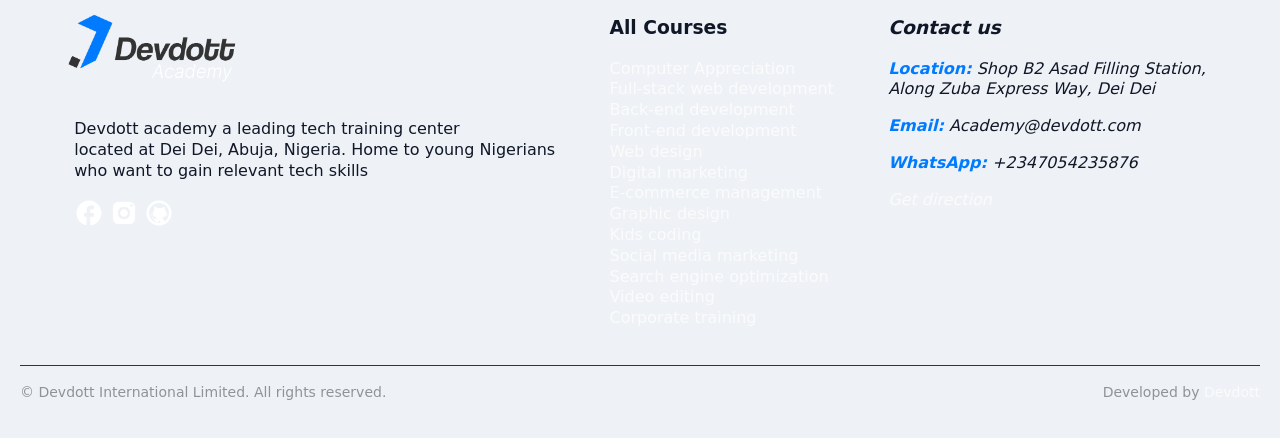
<file: ecommerce-management.html>
<!DOCTYPE html>
<html lang="en">

<head>
    <meta charset="UTF-8">
    <meta name="viewport" content="width=device-width, initial-scale=1.0">
    <link rel="stylesheet" href="css/style.css">

    <!-- This line adds the image to the browser tab -->
    <link rel="icon" type="image/png" href="assets/images/devdott-tab-icon.png">

    <!-- Page title shown in browser and search results -->
    <title>Learn E-commerce Management In Dei-Dei Abuja| Devdott Academy</title>

    <!-- SEO meta description -->
    <meta name="description"
        content="Learn e-commerce management at devdott academy dei-dei, Abuja, Nigeria.">

    <!-- SEO keywords (optional) -->
    <meta name="keywords"
        content="Best E-commerce management academy in abuja, E-commerce management training in dei-dei, E-commerce management training in Dakwa, E-commerce management training in Zuba and Madalla, E-commerce management classes in Dakwa, E-commerce management classes in Zuba, E-commerce management classes in Madalla, E-commerce management classes in Suleja, E-commerce management classes in Kaduna road, E-commerce management classes in Abuja, E-commerce management training center in Abuja, E-commerce management training center in Dei-Dei, E-commerce management training center in Dakwa, E-commerce management training center in Zuba, E-commerce management training center in Madalla, E-commerce management training center in Suleja, E-commerce management training center in Kaduna road">

    <!-- Open Graph: thumbnail when sharing on social media -->
    <meta property="og:title" content="E-commerce Management Training in Dei-Dei, Abuja | Devdott Academy">
    <meta property="og:description"
        content="Learn practical e-commerce management skills at Devdott Academy and master how to run and manage an e-commerce website">
    <meta property="og:image" content="#">
    <meta property="og:url" content="https://devdott.com/academy/ecommerce-management">
    <meta property="og:type" content="website">

    <!-- Twitter/X thumbnail -->
    <meta name="twitter:card" content="summary_large_image">
    <meta name="twitter:title" content="E-commerce Management Training in Dei-Dei, Abuja | Devdott Academy">
    <meta name="twitter:description"
        content="Learn practical e-commerce management skills at Devdott Academy and master how to run and manage an e-commerce website">
    <meta name="twitter:image" content="#">

</head>

<body>

    <!-- website header -->
    <header class="site-header site-header--bar">
        <div class="inner">
            <a class="logo" href="/index.html"><img src="assets/images/devdott-logo-academy.png" alt="devdott transparent logo">
            </a>
            <input type="checkbox" id="menu" class="toggle" aria-label="Open menu">
            <nav class="nav" aria-label="Primary">
                <a href="/index.html" aria-current="page">Home</a>
                <a href="#solutions">About Us</a>
                <a href="#course-link">Courses</a>
                <a href="#">Online</a>
                <a href="#">Blog</a>
            </nav>
            <a class="cta" href="/index.html#contact">Send enquiry</a>
            <label class="burger" for="menu"><i></i></label>
        </div>
    </header>

    <div class="container">
        <div class="hero-section">
            <h1>LEARN E-COMMERCE MANAGEMENT</h1>
            <h2>Course Details</h2>
            <div class="home-link">
                <a href="/index.html" class="link">Home <img src="assets/icons/arrow-right.svg"
                        alt=""></a>
                <span>E-commerce Management</span>
            </div>
        </div>

        <main class="main-container">
            <div class="course-content">
                <section class="about-course">
                    <h2>About This Course</h2>
                    <p>Are you searching for a reliable e-commerce Management Training Centre near Suleja, Dei Dei, Zuba, Dakwa, Madalla, or Kaduna Road? Devdott Academy offers practical tech training, designed to equip business owners with e-commerce management skills. Through hands-on learning, students gain the knowledge needed to setup, publish and manage an e-commerce website. Enrol today and take your first step towards becoming a skilled e-commerce manager!</p>
                </section>

                <section class="learn-section">
                    <h2>What You'll Learn</h2>
                    <div class="learning-div">
                        <div class="learn-list">
                            <div class="mark-icon"><img src="assets/icons/mark.svg" alt=""></div>
                            <small>E-commerce ecosystem and its impact on business growth.</small>
                        </div>

                        <div class="learn-list">
                            <span class="mark-icon"><img src="assets/icons/mark.svg" alt=""></span>
                            <small>How to effectively manage product listing & store content.</small>
                        </div>

                        <div class="learn-list">
                            <span class="mark-icon"><img src="assets/icons/mark.svg" alt=""></span>
                            <small>Learn the essential steps required to set up and manage an E-commerce store from scratch.</small>
                        </div>

                        <div class="learn-list">
                            <span class="mark-icon"><img src="assets/icons/mark.svg" alt=""></span>
                            <small>Understand the fundamentals of e-commerce operations and strategies.</small>
                        </div>

                        <div class="learn-list">
                            <span class="mark-icon"><img src="assets/icons/mark.svg" alt=""></span>
                            <small>How to create E-commerce analytics report & optimization plan</small>
                        </div>

                        <div class="learn-list">
                            <span class="mark-icon"><img src="assets/icons/mark.svg" alt=""></span>
                            <small>Digital Marketing for E-commerce</small>
                        </div>
                    </div>
                </section>

                <section class="requirement">
                    <h2>Requirements</h2>
                    <div class="learn-list">
                        <span class="mark-icon"><img src="assets/icons/mark.svg" alt=""></span>
                        <small>Personal Laptop</small>
                    </div>

                    <div class="learn-list">
                        <span class="mark-icon"><img src="assets/icons/mark.svg" alt=""></span>
                        <small>75% Attendance Rate</small>
                    </div>

                    <div class="learn-list">
                        <span class="mark-icon"><img src="assets/icons/mark.svg" alt=""></span>
                        <small> Full Commitment</small>
                    </div>
                </section>

                <section class="curriculum">
                    <div class="curriculum-div">
                        <span>Courses</span>
                        <span>24 Classes</span>
                    </div>

                    <!-- details container -->
                    <div class="curriculum-container">
                        <details class="curriculum-details">
                            <summary class="curriculum-title">Introduction :</summary>
                            <p>Learn how to build, manage, and grow a successful online business with Devdott Academy's E-commerce Management Training. This practical training covers online store management, product listing, order processing, inventory management, payment integration, customer service, and digital marketing. Gain the essential skills to manage e-commerce platforms, sell products online, and help businesses grow in the digital marketplace.</p>
                        </details>

                        <details class="curriculum-details">
                            <summary class="curriculum-title">E-commerce Store Setup and Management :</summary>
                            <p>Learn how to create, set up, and manage an online store. Understand product listing, store customization, website navigation, payment integration, and essential e-commerce tools.</p>
                        </details>

                        <details class="curriculum-details">
                            <summary class="curriculum-title">Product, Inventory and Order Management :</summary>
                            <p>Learn how to manage product information, monitor stock levels, process customer orders, coordinate deliveries, and handle returns. Develop the skills needed to keep daily online business operations running smoothly.</p>
                        </details>

                        <details class="curriculum-details">
                            <summary class="curriculum-title">E-commerce Marketing and Customer Management :</summary>
                            <p>Discover how to attract customers and increase online sales through digital marketing, social media promotion, customer service, email marketing, and sales strategies. Learn how to build customer relationships and grow a profitable online business.</p>
                        </details>
                    </div>
                </section>
            </div>

            <aside class="sidebar">
                <div class="sidebar-div">
                    <div class="price"><strong>₦150,000</strong></div>
                    <div class="course-list">
                        <h2>This Course Include</h2>
                        <ul>
                            <li>Pratical Project</li>
                            <li>Assignment</li>
                            <li>Real World Project</li>
                            <li>Team Collaboration</li>
                        </ul>
                    </div>
                </div>

                <div class="question">
                    <h3>Have Any Quesion?</h3>
                    <p>Email us, send us whatsApp message or schedule a physical visit with the details below.</p>
                    <span><b>WhatsApp:</b> +2347054235876</span><br>
                    <span><b>Email:</b> academy@devdott.com</span><br>
                    <span><b>Head Office:</b> Shop B2, Asad Filling Station Along Zuba Express Way Dakwa Abuja Nigeria.</span>
                </div>
            </aside>
        </main>
    </div>

    <!-- Footer section -->
    <footer class="footer-section">
        <section class="main-footer">
            <div class="des-container">
                <img src="assets/images/devdott-logo-academy.png" alt="" class="footer-logo">
                <p>Devdott academy a leading tech training center <br>located at Dei Dei, Abuja, Nigeria. Home to young
                    Nigerians <br>who want to gain relevant tech skills</p>
                <div>
                    <a href="https://www.facebook.com/profile.php?id=61565048048420" target="_blank"><img
                            src="assets/icons/Facebook.svg" alt="facebook icon" class="social-icon"></a>
                    <a href="https://www.instagram.com/devdottacademy" target="_blank"><img
                            src="assets/icons/Instagram.svg" alt="instagram icon" class="social-icon"></a>
                    <a href="#"><img src="assets/icons/GitHub.svg" alt="git icon" class="social-icon"></a>
                </div>
            </div>
            <div class="footer-links" id="course-link">
                <h3>All Courses</h3>
                <ul>
                    <li><a href="/computer-appreciation.html">Computer Appreciation</a></li>
                     <li><a href="/full-stack-web-development.html">Full-stack web development</a></li>
                    <li><a href="/back-end-web-development.html">Back-end development</a></li>
                    <li><a href="/front-end-web-development.html">Front-end development</a></li>
                    <li><a href="/web-design.html">Web design</a></li>
                    <li><a href="/digital-marketing.html">Digital marketing</a></li>
                    <li><a href="/ecommerce-management.html">E-commerce management</a></li>
                    <li><a href="/graphic-design.html">Graphic design</a></li>
                    <li><a href="/kids-coding.html">Kids coding</a></li>
                    <li><a href="/social-media-marketing.html">Social media marketing</a></li>
                    <li><a href="/search-engine-optimization.html">Search engine optimization</a></li>
                    <li><a href="/video-editing.html">Video editing</a></li>
                    <li><a href="/corporate-training.html">Corporate training</a></li>
                </ul>
            </div>
            <address class="footer-address">
                <h3>Contact us</h3>
                <p><span>Location:</span> Shop B2 Asad Filling Station,<br>Along Zuba Express Way, Dei Dei</p>
                <p><span>Email:</span> Academy@devdott.com</p>
                <p><span>WhatsApp:</span> +2347054235876</p>
                <p><a href="https://www.google.com/maps/dir//Devdott+International+Limited,+Shop+B2,+Asad+Filling+Station,+Along+Zuba+Express+Way,+Dei+Dei,+Zuba+900106,+Federal+Capital+Territory/@9.1038194,7.2482816,15z/data=!3m1!4b1!4m8!4m7!1m0!1m5!1m1!1s0x104e7916d42538af:0xb15e69cfa91d6417!2m2!1d7.242883!2d9.1008447?entry=ttu&g_ep=EgoyMDI2MTAyMC4wIKXMDSoASAFQAw%3D%3D"
                        target="_blank">Get direction</a></p>
            </address>
        </section>

        <!-- footer bottom section -->
        <div class="footer-bottom"><span>© <span id="year"></span> Devdott International Limited. All rights
                reserved.</span><br><span>Developed by <a href="https://devdott.com" target="_blank">Devdott</a></span>
        </div>
    </footer>
</body>

</html>
</file>
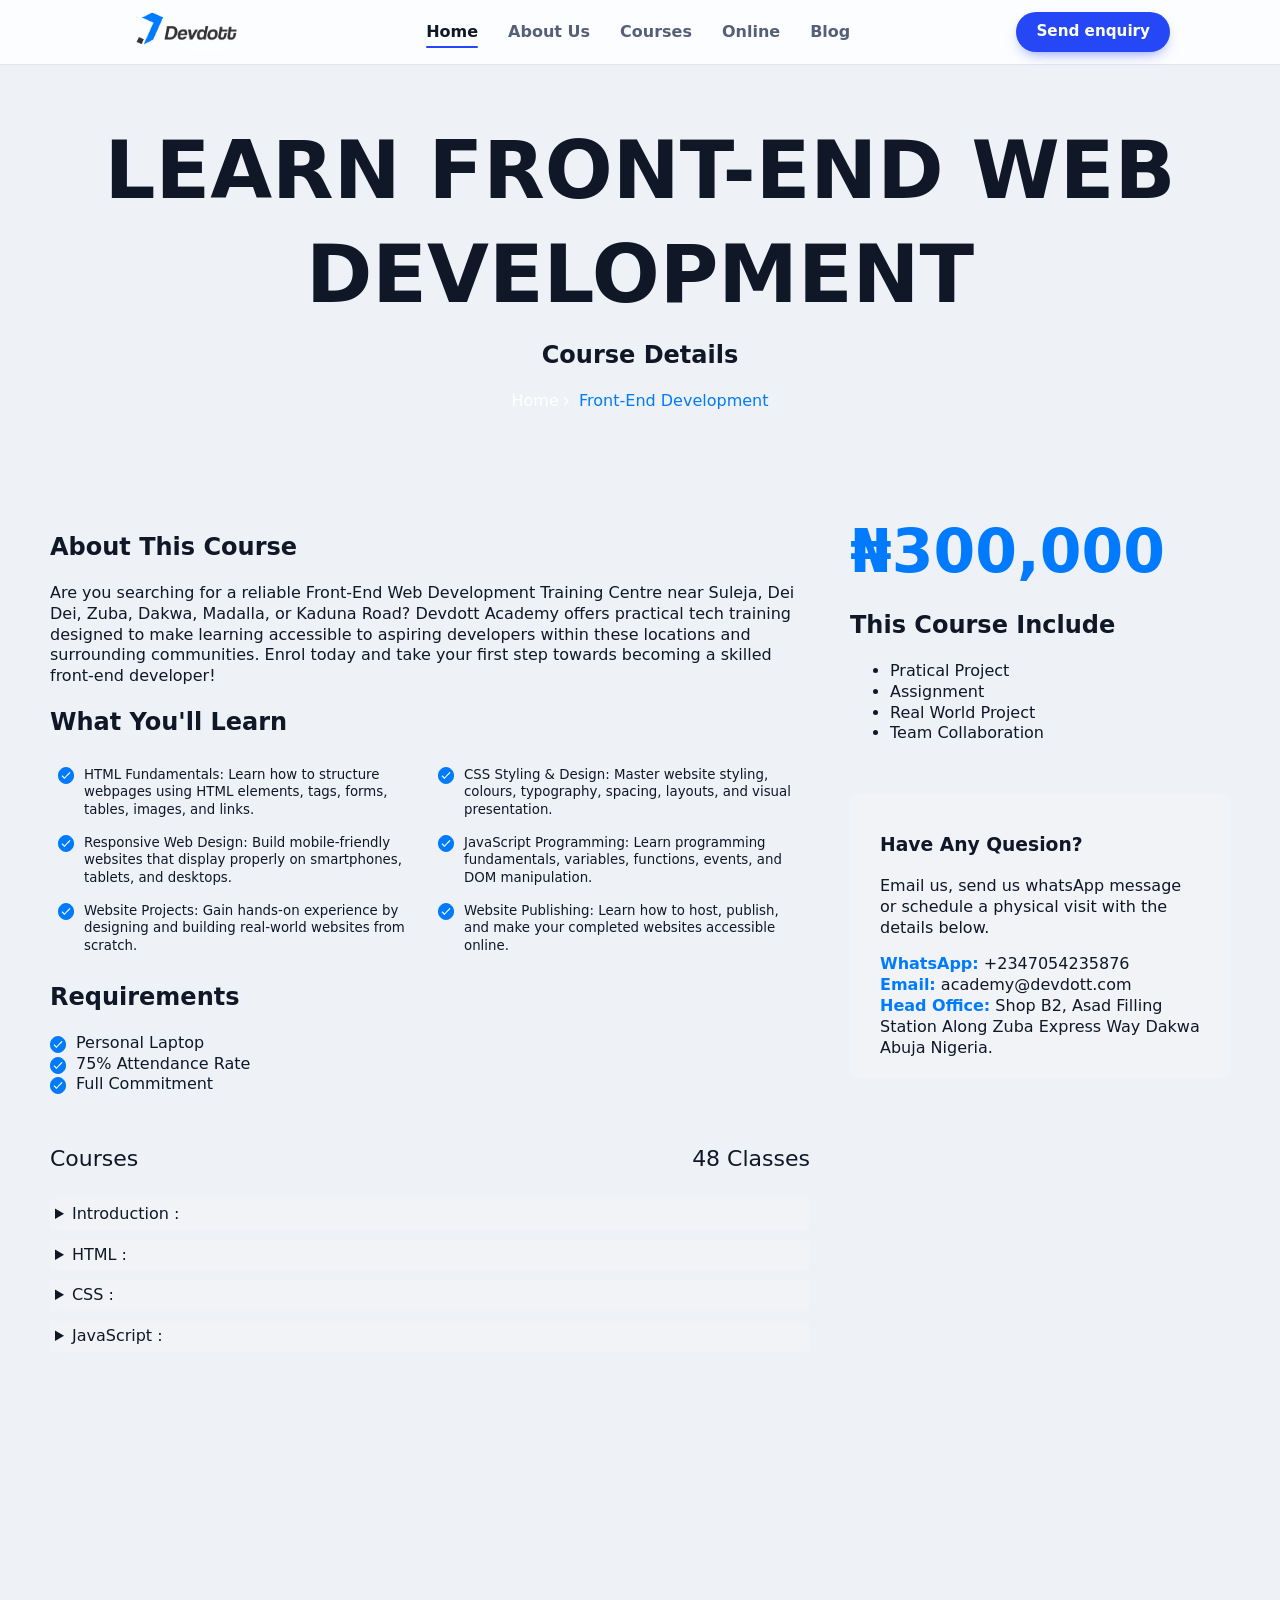
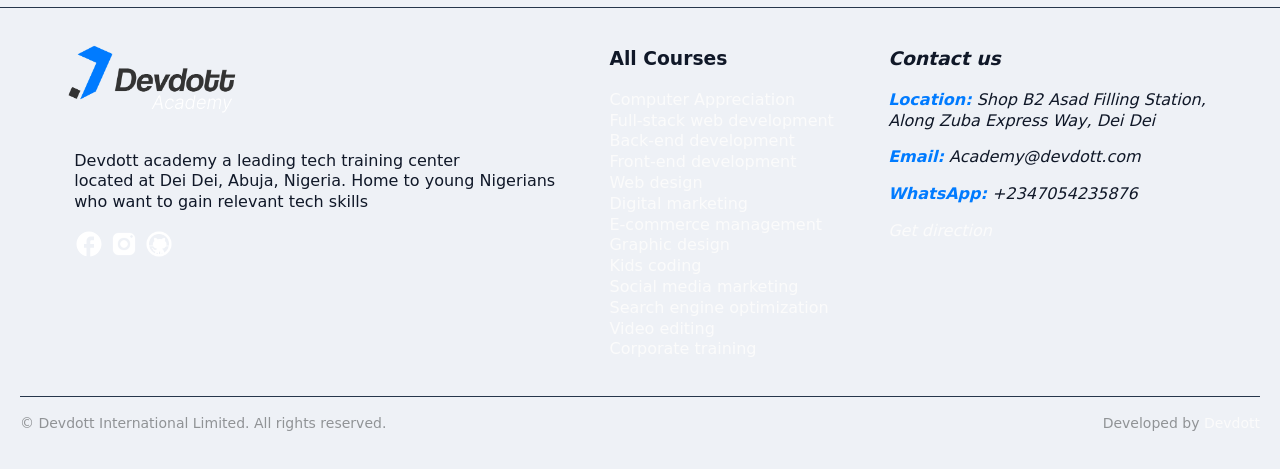
<file: front-end-web-development.html>
<!DOCTYPE html>
<html lang="en">

<head>
    <meta charset="UTF-8">
    <meta name="viewport" content="width=device-width, initial-scale=1.0">
    <link rel="stylesheet" href="css/style.css">

    <!-- This line adds the image to the browser tab -->
    <link rel="icon" type="image/png" href="assets/images/devdott-tab-icon.png">

    <!-- Page title shown in browser and search results -->
    <title>Learn Front-End Web Development In Dei-Dei Abuja| Devdott Academy</title>

    <!-- SEO meta description -->
    <meta name="description"
        content="Kick start your tech career as a front-end developer at devdott academy in dei-dei, Abuja, Nigeria.">

    <!-- SEO keywords (optional) -->
    <meta name="keywords"
        content="Best front-end academy in abuja, Front-End development training in dei-dei, Front-End development training in Dakwa, Front-End development training in Zuba and Madalla, Front-End development classes in Dakwa, Learn HTML and CSS in dei-dei, JAVASCRIPT Training In Dei-Dei">

    <!-- Open Graph: thumbnail when sharing on social media -->
    <meta property="og:title" content="Front-End Development Training in Dei-Dei, Abuja | Devdott Academy">
    <meta property="og:description"
        content="Learn practical Front-End Development skills at Devdott Academy and master how to build responsive website">
    <meta property="og:image" content="https://devdott.com/academy/assets/images/learn-front-end-devdott-academy.png">
    <meta property="og:url" content="https://devdott.com/academy/front-end-web-development">
    <meta property="og:type" content="website">

    <!-- Twitter/X thumbnail -->
    <meta name="twitter:card" content="summary_large_image">
    <meta name="twitter:title" content="Front-End Development Training in Dei-Dei, Abuja | Devdott Academy">
    <meta name="twitter:description"
        content="Learn practical Front-End Development skills at Devdott Academy and master how to build responsive website">
    <meta name="twitter:image" content="https://devdott.com/academy/assets/images/learn-front-end-devdott-academy.png">

</head>

<body>

    <!-- website header -->
    <header class="site-header site-header--bar">
        <div class="inner">
            <a class="logo" href="/index.html"><img src="assets/images/devdott-logo-academy.png" alt="devdott transparent logo">
            </a>
            <input type="checkbox" id="menu" class="toggle" aria-label="Open menu">
            <nav class="nav" aria-label="Primary">
                <a href="/index.html" aria-current="page">Home</a>
                <a href="#">About Us</a>
                <a href="#course-link">Courses</a>
                <a href="#">Online</a>
                <a href="#">Blog</a>
            </nav>
            <a class="cta" href="/index.html#contact">Send enquiry</a>
            <label class="burger" for="menu"><i></i></label>
        </div>
    </header>

    <div class="container">
        <div class="hero-section">
            <h1>LEARN FRONT-END WEB DEVELOPMENT</h1>
            <h2>Course Details</h2>
            <div class="home-link">
                <a href="/index.html" class="link">Home <img src="assets/icons/arrow-right.svg"
                        alt=""></a>
                <span>Front-End Development</span>
            </div>
        </div>

        <main class="main-container">
            <div class="course-content">
                <section class="about-course">
                    <h2>About This Course</h2>
                    <p>Are you searching for a reliable Front-End Web Development Training Centre near Suleja, Dei Dei,
                        Zuba, Dakwa, Madalla, or Kaduna Road? Devdott Academy offers practical tech training designed to
                        make learning accessible to aspiring developers within these locations and surrounding
                        communities. Enrol today and take your first step towards becoming a skilled front-end
                        developer!</p>
                </section>

                <section class="learn-section">
                    <h2>What You'll Learn</h2>
                    <div class="learning-div">
                        <div class="learn-list">
                            <div class="mark-icon"><img src="assets/icons/mark.svg" alt=""></div>
                            <small>HTML Fundamentals: Learn how to structure webpages using HTML elements, tags, forms,
                                tables, images, and links.</small>
                        </div>

                        <div class="learn-list">
                            <span class="mark-icon"><img src="assets/icons/mark.svg" alt=""></span>
                            <small>CSS Styling & Design: Master website styling, colours, typography, spacing, layouts,
                                and visual presentation.</small>
                        </div>

                        <div class="learn-list">
                            <span class="mark-icon"><img src="assets/icons/mark.svg" alt=""></span>
                            <small>Responsive Web Design: Build mobile-friendly websites that display properly on
                                smartphones, tablets, and desktops.</small>
                        </div>

                        <div class="learn-list">
                            <span class="mark-icon"><img src="assets/icons/mark.svg" alt=""></span>
                            <small>JavaScript Programming: Learn programming fundamentals, variables, functions, events,
                                and DOM manipulation.</small>
                        </div>

                        <div class="learn-list">
                            <span class="mark-icon"><img src="assets/icons/mark.svg" alt=""></span>
                            <small>Website Projects: Gain hands-on experience by designing and building real-world
                                websites from scratch.</small>
                        </div>

                        <div class="learn-list">
                            <span class="mark-icon"><img src="assets/icons/mark.svg" alt=""></span>
                            <small>Website Publishing: Learn how to host, publish, and make your completed websites
                                accessible online.</small>
                        </div>
                    </div>
                </section>

                <section class="requirement">
                    <h2>Requirements</h2>
                    <div class="learn-list">
                        <span class="mark-icon"><img src="assets/icons/mark.svg" alt=""></span>
                        <small>Personal Laptop</small>
                    </div>

                    <div class="learn-list">
                        <span class="mark-icon"><img src="assets/icons/mark.svg" alt=""></span>
                        <small>75% Attendance Rate</small>
                    </div>

                    <div class="learn-list">
                        <span class="mark-icon"><img src="assets/icons/mark.svg" alt=""></span>
                        <small> Full Commitment</small>
                    </div>
                </section>

                <section class="curriculum">
                    <div class="curriculum-div">
                        <span>Courses</span>
                        <span>48 Classes</span>
                    </div>

                    <!-- details container -->
                    <div class="curriculum-container">
                        <details class="curriculum-details">
                            <summary class="curriculum-title">Introduction :</summary>
                            <p>Front-end development focuses on building the visual and interactive parts of a website
                                that users see and interact with. It combines design, coding, and creativity to create
                                attractive, responsive, and user-friendly websites. In this lesson, you will learn the
                                fundamental concepts and tools used in front-end web development.</p>
                        </details>

                        <details class="curriculum-details">
                            <summary class="curriculum-title">HTML :</summary>
                            <p>HTML is the standard markup language used to create and structure web pages. It defines
                                the content and elements of a website, including headings, paragraphs, images, links,
                                forms, and tables. You will learn how to build the basic structure of web pages using
                                HTML tags and elements.</p>
                        </details>

                        <details class="curriculum-details">
                            <summary class="curriculum-title">CSS :</summary>
                            <p>CSS is a styling language used to control the appearance and layout of web pages. It
                                allows developers to add colours, fonts, spacing, backgrounds, animations, and
                                responsive layouts to HTML elements. You will learn how to transform plain HTML pages
                                into attractive, well-designed, and mobile-friendly websites.</p>
                        </details>

                        <details class="curriculum-details">
                            <summary class="curriculum-title">JavaScript :</summary>
                            <p>JavaScript is a programming language that brings websites to life by adding interactivity
                                and dynamic functionality. It allows developers to create features such as interactive
                                menus, form validation, animations, and dynamic content. In this lesson, you will learn
                                JavaScript fundamentals and how to use them to make websites more engaging and
                                functional.</p>
                        </details>
                    </div>
                </section>
            </div>

            <aside class="sidebar">
                <div class="sidebar-div">
                    <div class="price"><strong>₦300,000</strong></div>
                    <div class="course-list">
                        <h2>This Course Include</h2>
                        <ul>
                            <li>Pratical Project</li>
                            <li>Assignment</li>
                            <li>Real World Project</li>
                            <li>Team Collaboration</li>
                        </ul>
                    </div>
                </div>

                <div class="question">
                    <h3>Have Any Quesion?</h3>
                    <p>Email us, send us whatsApp message or schedule a physical visit with the details below.</p>
                    <span><b>WhatsApp:</b> +2347054235876</span><br>
                    <span><b>Email:</b> academy@devdott.com</span><br>
                    <span><b>Head Office:</b> Shop B2, Asad Filling Station Along Zuba Express Way Dakwa Abuja
                        Nigeria.</span>
                </div>
            </aside>
        </main>
    </div>

    <!-- Footer section -->
    <footer class="footer-section">
        <section class="main-footer">
            <div class="des-container">
                <img src="assets/images/devdott-logo-academy.png" alt="" class="footer-logo">
                <p>Devdott academy a leading tech training center <br>located at Dei Dei, Abuja, Nigeria. Home to young
                    Nigerians <br>who want to gain relevant tech skills</p>
                <div>
                    <a href="https://www.facebook.com/profile.php?id=61565048048420" target="_blank"><img
                            src="assets/icons/Facebook.svg" alt="facebook icon" class="social-icon"></a>
                    <a href="https://www.instagram.com/devdottacademy" target="_blank"><img
                            src="assets/icons/Instagram.svg" alt="instagram icon" class="social-icon"></a>
                    <a href="#"><img src="assets/icons/GitHub.svg" alt="git icon" class="social-icon"></a>
                </div>
            </div>
            <div class="footer-links" id="course-link">
                <h3>All Courses</h3>
                <ul>
                    <li><a href="/computer-appreciation.html">Computer Appreciation</a></li>
                    <li><a href="/">Full-stack web development</a></li>
                    <li><a href="/back-end-web-development.html">Back-end development</a></li>
                    <li><a href="/front-end-web-development.html">Front-end development</a></li>
                    <li><a href="/web-design.html">Web design</a></li>
                    <li><a href="/digital-marketing.html">Digital marketing</a></li>
                    <li><a href="/ecommerce-management.html">E-commerce management</a></li>
                    <li><a href="/graphic-design.html">Graphic design</a></li>
                    <li><a href="/kids-coding.html">Kids coding</a></li>
                    <li><a href="/social-media-marketing.html">Social media marketing</a></li>
                    <li><a href="/search-engine-optimization.html">Search engine optimization</a></li>
                    <li><a href="/video-editing.html">Video editing</a></li>
                    <li><a href="/corporate-training.html">Corporate training</a></li>
                </ul>
            </div>
            <address class="footer-address">
                <h3>Contact us</h3>
                <p><span>Location:</span> Shop B2 Asad Filling Station,<br>Along Zuba Express Way, Dei Dei</p>
                <p><span>Email:</span> Academy@devdott.com</p>
                <p><span>WhatsApp:</span> +2347054235876</p>
                <p><a href="https://www.google.com/maps/dir//Devdott+International+Limited,+Shop+B2,+Asad+Filling+Station,+Along+Zuba+Express+Way,+Dei+Dei,+Zuba+900106,+Federal+Capital+Territory/@9.1038194,7.2482816,15z/data=!3m1!4b1!4m8!4m7!1m0!1m5!1m1!1s0x104e7916d42538af:0xb15e69cfa91d6417!2m2!1d7.242883!2d9.1008447?entry=ttu&g_ep=EgoyMDI2MTAyMC4wIKXMDSoASAFQAw%3D%3D"
                        target="_blank">Get direction</a></p>
            </address>
        </section>

        <!-- footer bottom section -->
        <div class="footer-bottom"><span>© <span id="year"></span> Devdott International Limited. All rights
                reserved.</span><br><span>Developed by <a href="https://devdott.com" target="_blank">Devdott</a></span>
        </div>
    </footer>
</body>

</html>
</file>
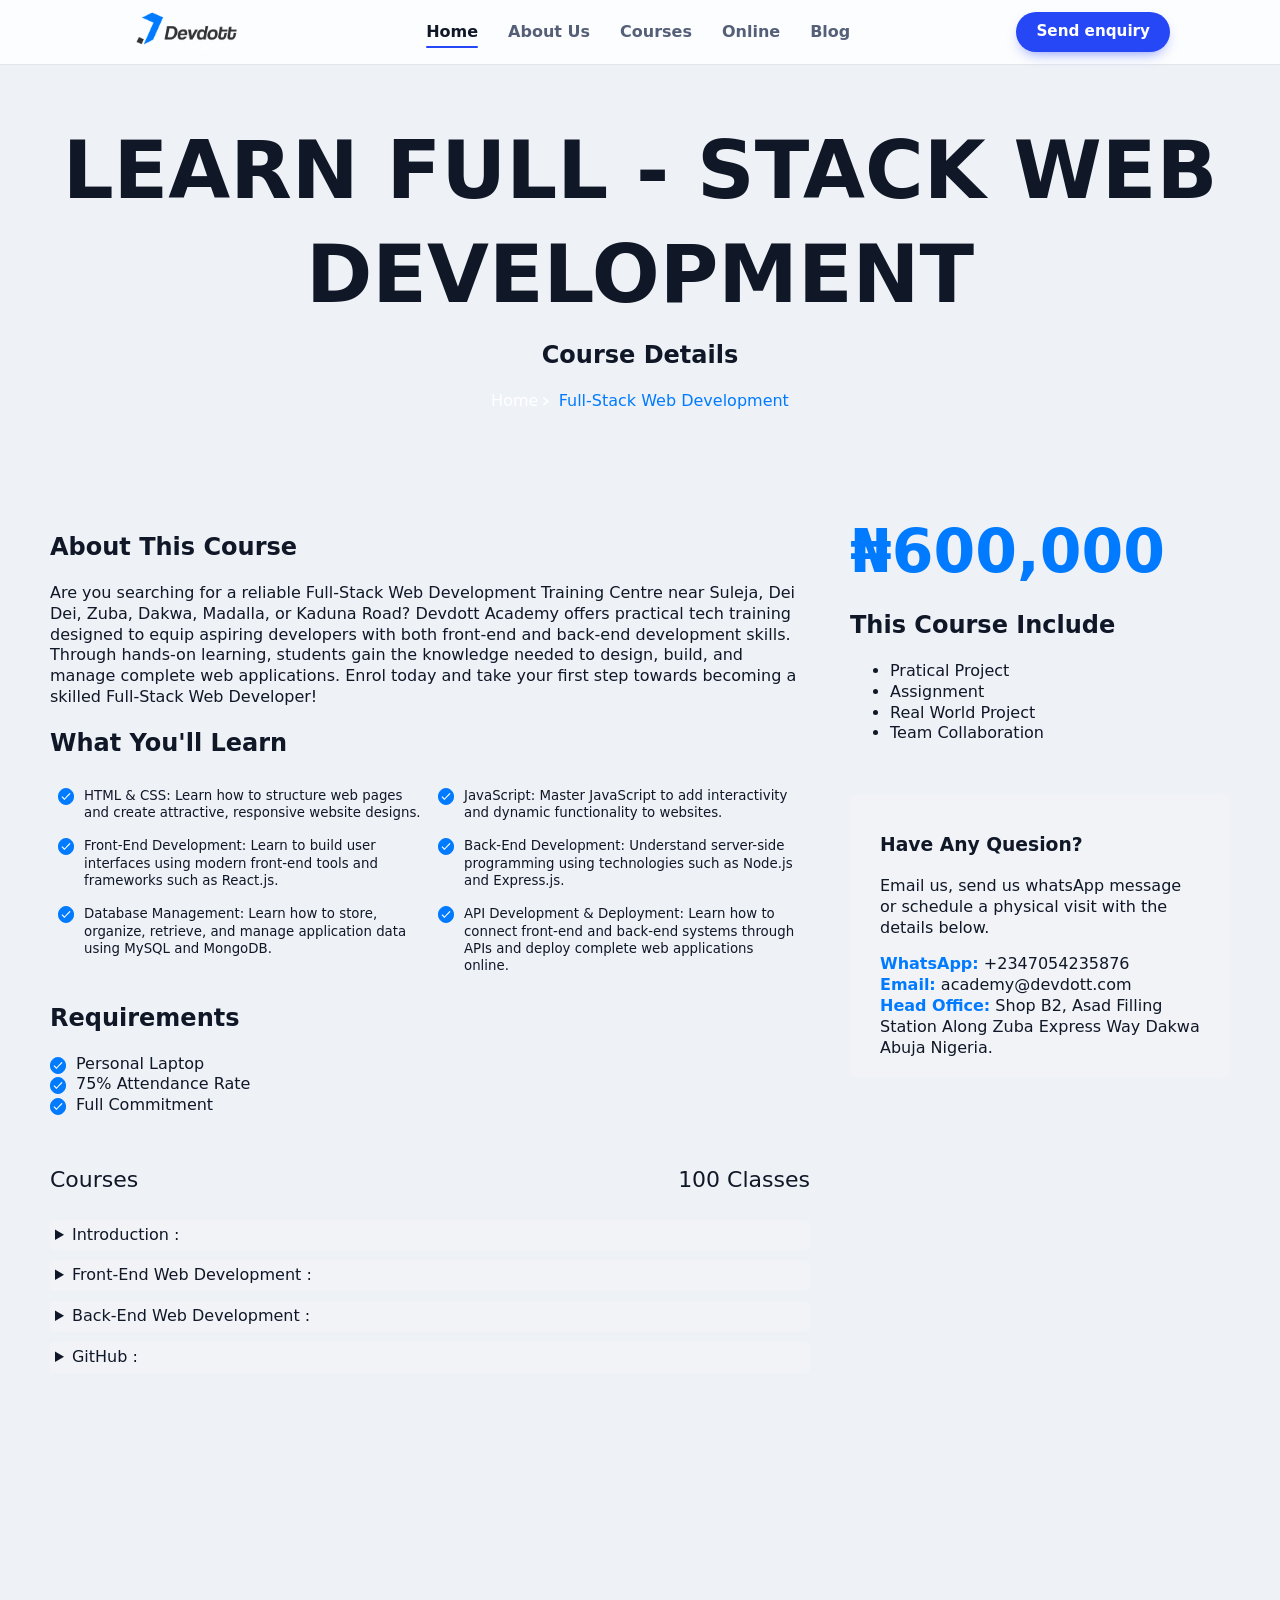
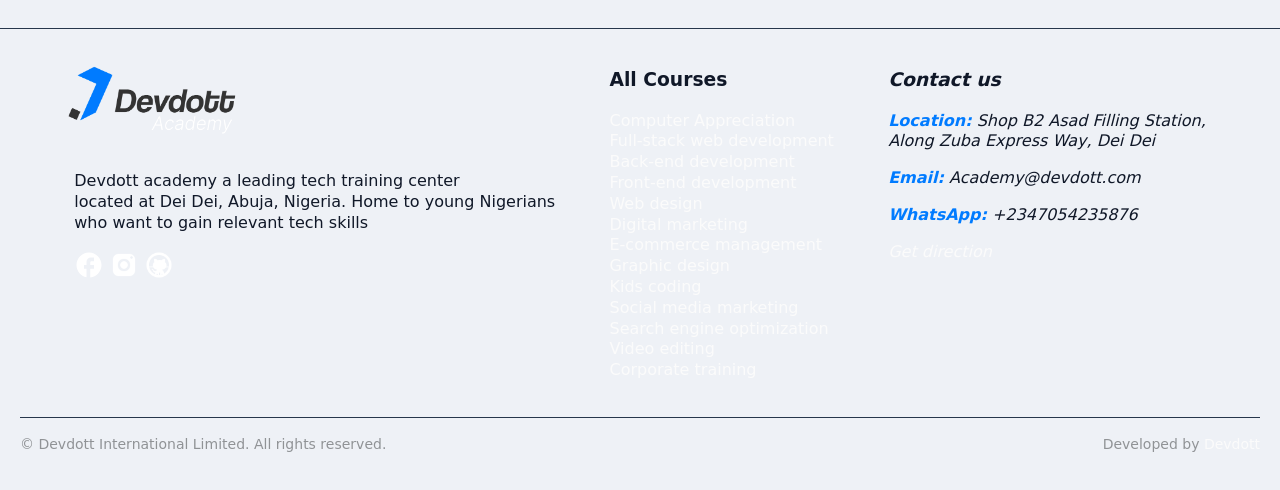
<file: full-stack-web-development.html>
<!DOCTYPE html>
<html lang="en">

<head>
    <meta charset="UTF-8">
    <meta name="viewport" content="width=device-width, initial-scale=1.0">
    <link rel="stylesheet" href="css/style.css">

    <!-- This line adds the image to the browser tab -->
    <link rel="icon" type="image/png" href="assets/images/devdott-tab-icon.png">

    <!-- Page title shown in browser and search results -->
    <title>Learn Full-Stack Web Development In Dei-Dei Abuja| Devdott Academy</title>

    <!-- SEO meta description -->
    <meta name="description"
        content="Begin your tech career as a full-stack web developer at devdott academy in dei-dei, Abuja, Nigeria.">

    <!-- SEO keywords (optional) -->
    <meta name="keywords"
        content="Best Web development academy in abuja, Web development training in dei-dei, Web development training in Dakwa, Web development training in Zuba and Madalla, Web development classes in Dakwa, web development classes in Zuba, Web development classes in Madalla, Web development classes in Suleja, Web development classes in Kaduna road, Web development classes in Abuja, Web development training center in Abuja, Web development training center in Dei-Dei, Web development training center in Dakwa, Web development training center in Zuba, Web development training center in Madalla, Web development training center in Suleja, Web development training center in Kaduna road">

    <!-- Open Graph: thumbnail when sharing on social media -->
    <meta property="og:title" content="Full-Stack Web Development Training in Dei-Dei, Abuja | Devdott Academy">
    <meta property="og:description"
        content="Learn practical Full-Stack Web Development skills at Devdott Academy and master how to build responsive and dynamic website">
    <meta property="og:image" content="https://devdott.com/academyassets/images/web-development-devdott.png">
    <meta property="og:url" content="https://devdott.com/academy/full-stack-web-development">
    <meta property="og:type" content="website">

    <!-- Twitter/X thumbnail -->
    <meta name="twitter:card" content="summary_large_image">
    <meta name="twitter:title" content="Full-Stack Web Development Training in Dei-Dei, Abuja | Devdott Academy">
    <meta name="twitter:description"
        content="Learn practical Full-Stack Web Development skills at Devdott Academy and master how to build responsive and dynamic website">
    <meta name="twitter:image" content="http://devdott.com/academy/assets/images/web-development-devdott.png">

</head>

<body>

    <!-- website header -->
    <header class="site-header site-header--bar">
        <div class="inner">
            <a class="logo" href="/index.html"><img src="assets/images/devdott-logo-academy.png" alt="devdott transparent logo">
            </a>
            <input type="checkbox" id="menu" class="toggle" aria-label="Open menu">
            <nav class="nav" aria-label="Primary">
                <a href="/index.html" aria-current="page">Home</a>
                <a href="#solutions">About Us</a>
                <a href="#course-link">Courses</a>
                <a href="#">Online</a>
                <a href="#">Blog</a>
            </nav>
            <a class="cta" href="/index.html#contact">Send enquiry</a>
            <label class="burger" for="menu"><i></i></label>
        </div>
    </header>

    <div class="container">
        <div class="hero-section">
            <h1>LEARN FULL - STACK WEB DEVELOPMENT</h1>
            <h2>Course Details</h2>
            <div class="home-link">
                <a href="/index.html" class="link">Home <img src="assets/icons/arrow-right.svg"
                        alt=""></a>
                <span>Full-Stack Web Development</span>
            </div>
        </div>

        <main class="main-container">
            <div class="course-content">
                <section class="about-course">
                    <h2>About This Course</h2>
                    <p>Are you searching for a reliable Full-Stack Web Development Training Centre near Suleja, Dei Dei, Zuba, Dakwa, Madalla, or Kaduna Road? Devdott Academy offers practical tech training designed to equip aspiring developers with both front-end and back-end development skills. Through hands-on learning, students gain the knowledge needed to design, build, and manage complete web applications. Enrol today and take your first step towards becoming a skilled Full-Stack Web Developer!</p>
                </section>

                <section class="learn-section">
                    <h2>What You'll Learn</h2>
                    <div class="learning-div">
                        <div class="learn-list">
                            <div class="mark-icon"><img src="assets/icons/mark.svg" alt=""></div>
                            <small>HTML & CSS: Learn how to structure web pages and create attractive, responsive website designs.</small>
                        </div>

                        <div class="learn-list">
                            <span class="mark-icon"><img src="assets/icons/mark.svg" alt=""></span>
                            <small>JavaScript: Master JavaScript to add interactivity and dynamic functionality to websites.</small>
                        </div>

                        <div class="learn-list">
                            <span class="mark-icon"><img src="assets/icons/mark.svg" alt=""></span>
                            <small>Front-End Development: Learn to build user interfaces using modern front-end tools and frameworks such as React.js.</small>
                        </div>

                        <div class="learn-list">
                            <span class="mark-icon"><img src="assets/icons/mark.svg" alt=""></span>
                            <small>Back-End Development: Understand server-side programming using technologies such as Node.js and Express.js.</small>
                        </div>

                        <div class="learn-list">
                            <span class="mark-icon"><img src="assets/icons/mark.svg" alt=""></span>
                            <small>Database Management: Learn how to store, organize, retrieve, and manage application data using MySQL and MongoDB.</small>
                        </div>

                        <div class="learn-list">
                            <span class="mark-icon"><img src="assets/icons/mark.svg" alt=""></span>
                            <small>API Development & Deployment: Learn how to connect front-end and back-end systems through APIs and deploy complete web applications online.</small>
                        </div>
                    </div>
                </section>

                <section class="requirement">
                    <h2>Requirements</h2>
                    <div class="learn-list">
                        <span class="mark-icon"><img src="assets/icons/mark.svg" alt=""></span>
                        <small>Personal Laptop</small>
                    </div>

                    <div class="learn-list">
                        <span class="mark-icon"><img src="assets/icons/mark.svg" alt=""></span>
                        <small>75% Attendance Rate</small>
                    </div>

                    <div class="learn-list">
                        <span class="mark-icon"><img src="assets/icons/mark.svg" alt=""></span>
                        <small> Full Commitment</small>
                    </div>
                </section>

                <section class="curriculum">
                    <div class="curriculum-div">
                        <span>Courses</span>
                        <span>100 Classes</span>
                    </div>

                    <!-- details container -->
                    <div class="curriculum-container">
                        <details class="curriculum-details">
                            <summary class="curriculum-title">Introduction :</summary>
                            <p>Full-Stack Web Development focuses on building both the front-end and back-end components of a website or web application. It combines web design, programming, server-side development, and database management to create complete, responsive, interactive, and functional web applications. In this lesson, you will learn the fundamental concepts, technologies, and tools used in full-stack web development.</p>
                        </details>

                        <details class="curriculum-details">
                            <summary class="curriculum-title">Front-End Web Development :</summary>
                            <p>Front-end development focuses on building the visual and interactive parts of a website
                                that users see and interact with. It combines design, coding, and creativity to create
                                attractive, responsive, and user-friendly websites. In this lesson, you will learn the
                                fundamental concepts and tools used in front-end web development.</p>
                        </details>

                        <details class="curriculum-details">
                            <summary class="curriculum-title">Back-End Web Development :</summary>
                            <p>Back-end development focuses on building the server-side components of a website that
                                handle data processing, application logic, and database management. It combines
                                programming, server management, and database technologies to create secure, efficient,
                                and reliable web applications. In this lesson, you will learn the fundamental concepts,
                                programming languages, and tools used in back-end web development.</p>
                        </details>

                        <details class="curriculum-details">
                            <summary class="curriculum-title">GitHub :</summary>
                            <p>GitHub is a cloud-based platform that allows developers to store, manage, share, and collaborate on code projects. It uses Git for version control, helping developers track changes, manage different versions of their code, and work together on software projects. In web development, GitHub is commonly used to host project repositories, collaborate with other developers, and showcase completed projects through portfolios.</p>
                        </details>
                    </div>
                </section>
            </div>

            <aside class="sidebar">
                <div class="sidebar-div">
                    <div class="price"><strong>₦600,000</strong></div>
                    <div class="course-list">
                        <h2>This Course Include</h2>
                        <ul>
                            <li>Pratical Project</li>
                            <li>Assignment</li>
                            <li>Real World Project</li>
                            <li>Team Collaboration</li>
                        </ul>
                    </div>
                </div>

                <div class="question">
                    <h3>Have Any Quesion?</h3>
                    <p>Email us, send us whatsApp message or schedule a physical visit with the details below.</p>
                    <span><b>WhatsApp:</b> +2347054235876</span><br>
                    <span><b>Email:</b> academy@devdott.com</span><br>
                    <span><b>Head Office:</b> Shop B2, Asad Filling Station Along Zuba Express Way Dakwa Abuja
                        Nigeria.</span>
                </div>
            </aside>
        </main>
    </div>

    <!-- Footer section -->
    <footer class="footer-section">
        <section class="main-footer">
            <div class="des-container">
                <img src="assets/images/devdott-logo-academy.png" alt="" class="footer-logo">
                <p>Devdott academy a leading tech training center <br>located at Dei Dei, Abuja, Nigeria. Home to young
                    Nigerians <br>who want to gain relevant tech skills</p>
                <div>
                    <a href="https://www.facebook.com/profile.php?id=61565048048420" target="_blank"><img
                            src="assets/icons/Facebook.svg" alt="facebook icon" class="social-icon"></a>
                    <a href="https://www.instagram.com/devdottacademy" target="_blank"><img
                            src="assets/icons/Instagram.svg" alt="instagram icon" class="social-icon"></a>
                    <a href="#"><img src="assets/icons/GitHub.svg" alt="git icon" class="social-icon"></a>
                </div>
            </div>
            <div class="footer-links" id="course-link">
                <h3>All Courses</h3>
                <ul>
                    <li><a href="/computer-appreciation.html">Computer Appreciation</a></li>
                     <li><a href="/full-stack-web-development.html">Full-stack web development</a></li>
                    <li><a href="/back-end-web-development.html">Back-end development</a></li>
                    <li><a href="/front-end-web-development.html">Front-end development</a></li>
                    <li><a href="/web-design.html">Web design</a></li>
                    <li><a href="/digital-marketing.html">Digital marketing</a></li>
                    <li><a href="/ecommerce-management.html">E-commerce management</a></li>
                    <li><a href="/graphic-design.html">Graphic design</a></li>
                    <li><a href="/kids-coding.html">Kids coding</a></li>
                    <li><a href="/social-media-marketing.html">Social media marketing</a></li>
                    <li><a href="/search-engine-optimization.html">Search engine optimization</a></li>
                    <li><a href="/video-editing.html">Video editing</a></li>
                    <li><a href="/corporate-training.html">Corporate training</a></li>
                </ul>
            </div>
            <address class="footer-address">
                <h3>Contact us</h3>
                <p><span>Location:</span> Shop B2 Asad Filling Station,<br>Along Zuba Express Way, Dei Dei</p>
                <p><span>Email:</span> Academy@devdott.com</p>
                <p><span>WhatsApp:</span> +2347054235876</p>
                <p><a href="https://www.google.com/maps/dir//Devdott+International+Limited,+Shop+B2,+Asad+Filling+Station,+Along+Zuba+Express+Way,+Dei+Dei,+Zuba+900106,+Federal+Capital+Territory/@9.1038194,7.2482816,15z/data=!3m1!4b1!4m8!4m7!1m0!1m5!1m1!1s0x104e7916d42538af:0xb15e69cfa91d6417!2m2!1d7.242883!2d9.1008447?entry=ttu&g_ep=EgoyMDI2MTAyMC4wIKXMDSoASAFQAw%3D%3D"
                        target="_blank">Get direction</a></p>
            </address>
        </section>

        <!-- footer bottom section -->
        <div class="footer-bottom"><span>© <span id="year"></span> Devdott International Limited. All rights
                reserved.</span><br><span>Developed by <a href="https://devdott.com" target="_blank">Devdott</a></span>
        </div>
    </footer>
</body>

</html>
</file>
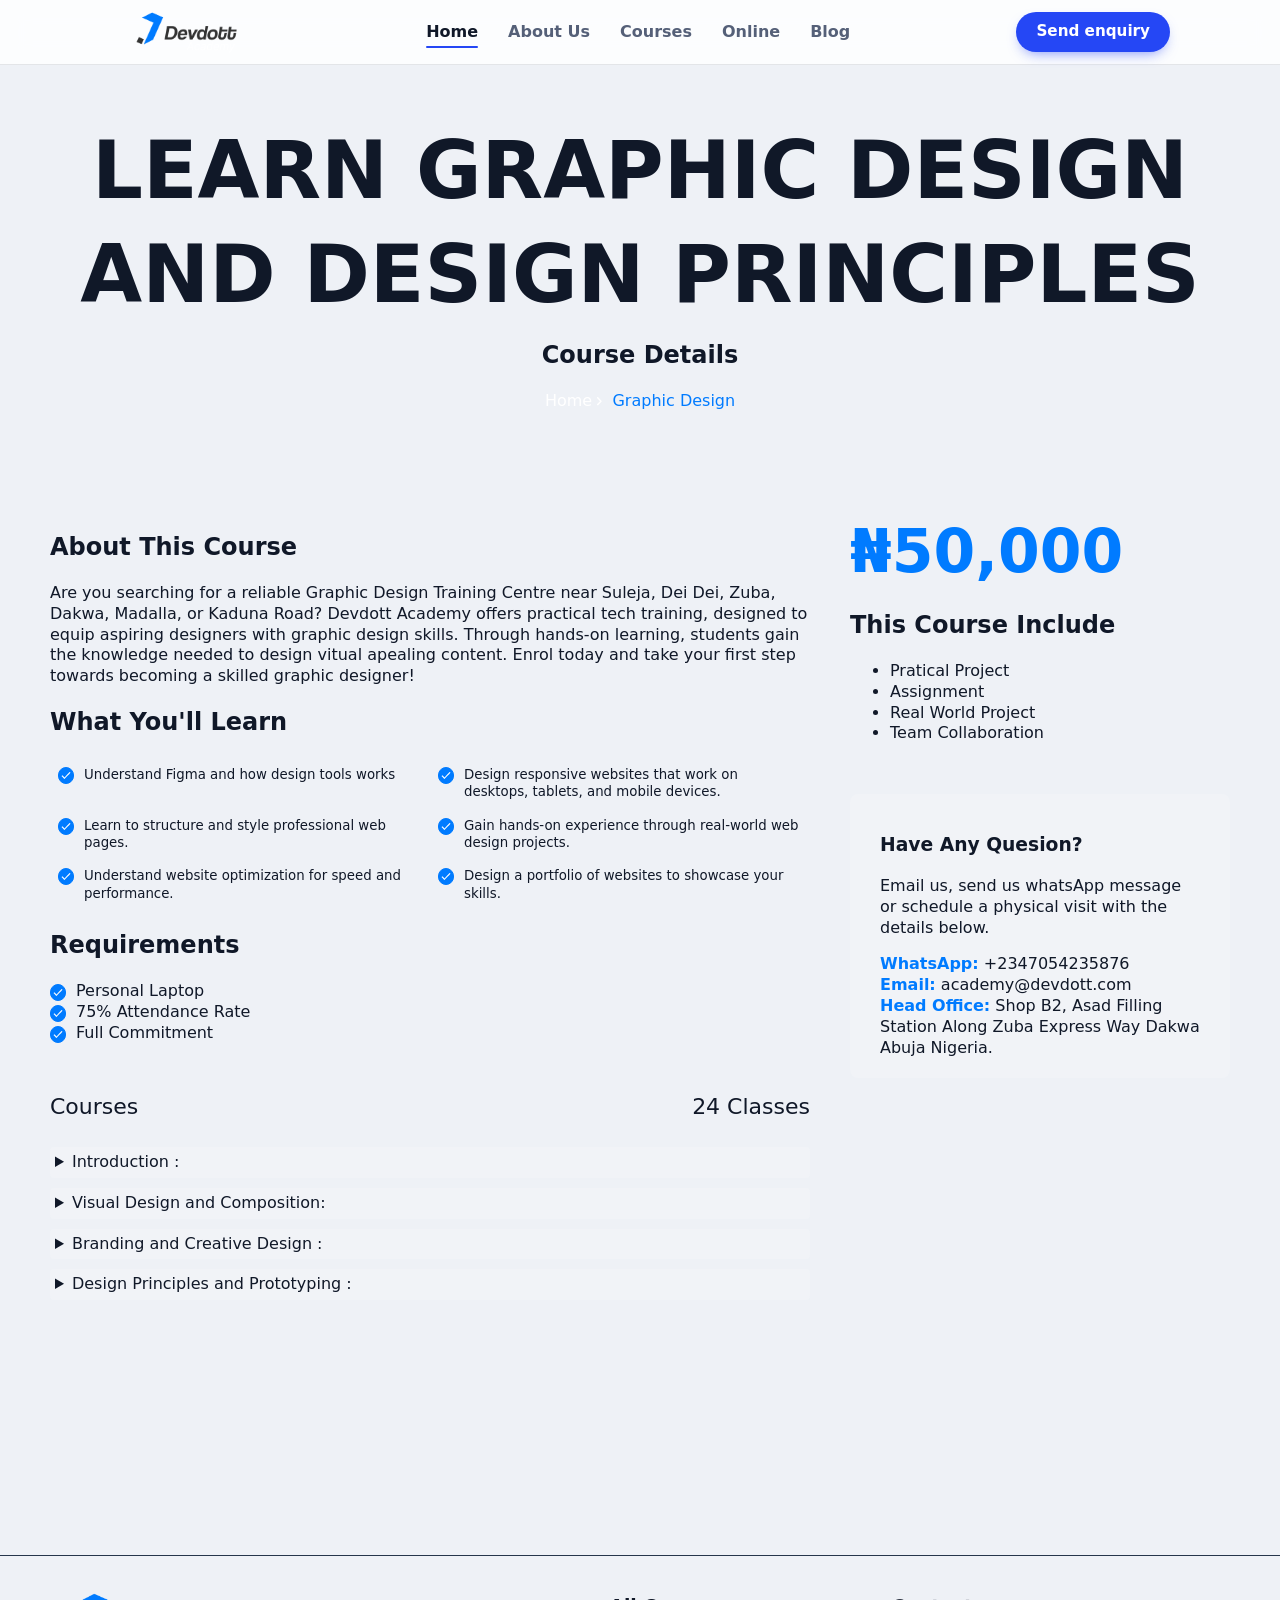
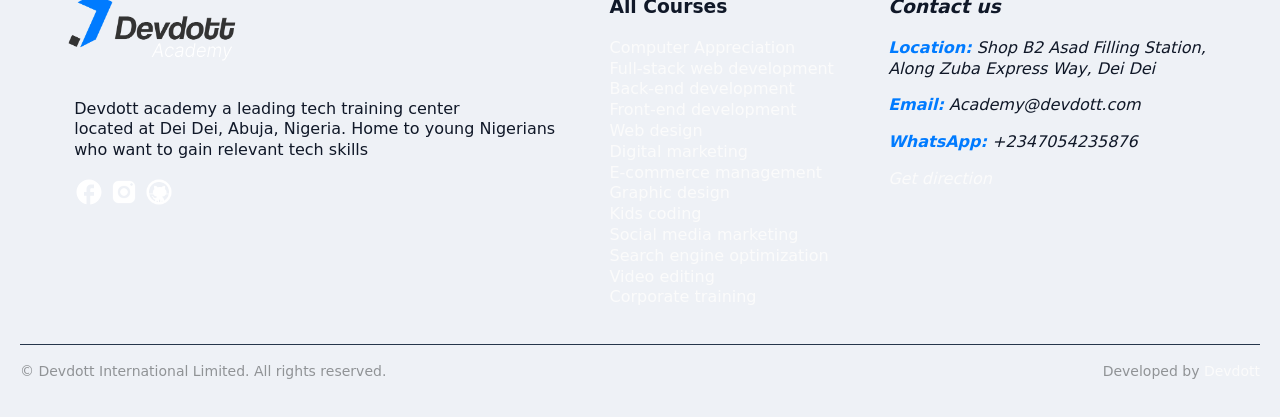
<file: graphic-design.html>
<!DOCTYPE html>
<html lang="en">

<head>
    <meta charset="UTF-8">
    <meta name="viewport" content="width=device-width, initial-scale=1.0">
    <link rel="stylesheet" href="css/style.css">

    <!-- This line adds the image to the browser tab -->
    <link rel="icon" type="image/png" href="assets/images/devdott-tab-icon.png">

    <!-- Page title shown in browser and search results -->
    <title>Learn Graphic Design In Dei-Dei Abuja| Devdott Academy</title>

    <!-- SEO meta description -->
    <meta name="description"
        content="Learn graphic design and design principles at devdott academy dei-dei, Abuja, Nigeria.">

    <!-- SEO keywords (optional) -->
    <meta name="keywords"
        content="Best graphic design academy in abuja, graphic design training in dei-dei, graphic design training in Dakwa, graphic design training in Zuba and Madalla, graphic design classes in Dakwa, graphic design classes in Zuba, Web design classes in Madalla, graphic design classes in Suleja, graphic design classes in Kaduna road, graphic design classes in Abuja, graphic design training center in Abuja, graphic design training center in Dei-Dei, Wgraphic design training center in Dakwa, graphic design training center in Zuba, graphic design training center in Madalla, graphic design training center in Suleja, graphic design training center in Kaduna road">

    <!-- Open Graph: thumbnail when sharing on social media -->
    <meta property="og:title" content="Graphic Design Training in Dei-Dei, Abuja | Devdott Academy">
    <meta property="og:description"
        content="Learn practical Graphic Design skills at Devdott Academy and master how to design responsive and dynamic website">
    <meta property="og:image" content="#">
    <meta property="og:url" content="https://devdott.com/academy/graphic-design">
    <meta property="og:type" content="website">

    <!-- Twitter/X thumbnail -->
    <meta name="twitter:card" content="summary_large_image">
    <meta name="twitter:title" content="Graphic Design Training in Dei-Dei, Abuja | Devdott Academy">
    <meta name="twitter:description"
        content="Learn practical Graphic Design skills at Devdott Academy and master how to build responsive and dynamic website">
    <meta name="twitter:image" content="#">

</head>

<body>

    <!-- website header -->
    <header class="site-header site-header--bar">
        <div class="inner">
            <a class="logo" href="/index.html"><img src="assets/images/devdott-logo-academy.png" alt="devdott transparent logo">
            </a>
            <input type="checkbox" id="menu" class="toggle" aria-label="Open menu">
            <nav class="nav" aria-label="Primary">
                <a href="/index.html" aria-current="page">Home</a>
                <a href="#solutions">About Us</a>
                <a href="#course-link">Courses</a>
                <a href="#">Online</a>
                <a href="#">Blog</a>
            </nav>
            <a class="cta" href="/index.html#contact">Send enquiry</a>
            <label class="burger" for="menu"><i></i></label>
        </div>
    </header>

    <div class="container">
        <div class="hero-section">
            <h1>LEARN GRAPHIC DESIGN AND DESIGN PRINCIPLES</h1>
            <h2>Course Details</h2>
            <div class="home-link">
                <a href="/index.html" class="link">Home <img src="assets/icons/arrow-right.svg"
                        alt=""></a>
                <span>Graphic Design</span>
            </div>
        </div>

        <main class="main-container">
            <div class="course-content">
                <section class="about-course">
                    <h2>About This Course</h2>
                    <p>Are you searching for a reliable Graphic Design Training Centre near Suleja, Dei Dei, Zuba, Dakwa, Madalla, or Kaduna Road? Devdott Academy offers practical tech training, designed to equip aspiring designers with graphic design skills. Through hands-on learning, students gain the knowledge needed to design vitual apealing content. Enrol today and take your first step towards becoming a skilled graphic designer!</p>
                </section>

                <section class="learn-section">
                    <h2>What You'll Learn</h2>
                    <div class="learning-div">
                        <div class="learn-list">
                            <div class="mark-icon"><img src="assets/icons/mark.svg" alt=""></div>
                            <small>Understand Figma and how design tools works</small>
                        </div>

                        <div class="learn-list">
                            <span class="mark-icon"><img src="assets/icons/mark.svg" alt=""></span>
                            <small>Design responsive websites that work on desktops, tablets, and mobile devices.</small>
                        </div>

                        <div class="learn-list">
                            <span class="mark-icon"><img src="assets/icons/mark.svg" alt=""></span>
                            <small>Learn to structure and style professional web pages.</small>
                        </div>

                        <div class="learn-list">
                            <span class="mark-icon"><img src="assets/icons/mark.svg" alt=""></span>
                            <small>Gain hands-on experience through real-world web design projects.</small>
                        </div>

                        <div class="learn-list">
                            <span class="mark-icon"><img src="assets/icons/mark.svg" alt=""></span>
                            <small>Understand website optimization for speed and performance.</small>
                        </div>

                        <div class="learn-list">
                            <span class="mark-icon"><img src="assets/icons/mark.svg" alt=""></span>
                            <small>Design a portfolio of websites to showcase your skills.</small>
                        </div>
                    </div>
                </section>

                <section class="requirement">
                    <h2>Requirements</h2>
                    <div class="learn-list">
                        <span class="mark-icon"><img src="assets/icons/mark.svg" alt=""></span>
                        <small>Personal Laptop</small>
                    </div>

                    <div class="learn-list">
                        <span class="mark-icon"><img src="assets/icons/mark.svg" alt=""></span>
                        <small>75% Attendance Rate</small>
                    </div>

                    <div class="learn-list">
                        <span class="mark-icon"><img src="assets/icons/mark.svg" alt=""></span>
                        <small> Full Commitment</small>
                    </div>
                </section>

                <section class="curriculum">
                    <div class="curriculum-div">
                        <span>Courses</span>
                        <span>24 Classes</span>
                    </div>

                    <!-- details container -->
                    <div class="curriculum-container">
                        <details class="curriculum-details">
                            <summary class="curriculum-title">Introduction :</summary>
                            <p>Learn the fundamentals of graphic design and how to create visually appealing content. This lesson will teach you the basic principles and techniques of effective graphic design.</p>
                        </details>

                        <details class="curriculum-details">
                            <summary class="curriculum-title">Visual Design and Composition:</summary>
                            <p>Learn how to create attractive graphic designs using shapes, colours, typography, images, and other visual elements. Understand layout, alignment, balance, contrast, and visual hierarchy to produce professional and eye-catching designs.</p>
                        </details>

                        <details class="curriculum-details">
                            <summary class="curriculum-title">Branding and Creative Design :</summary>
                            <p>Learn how to develop strong brand identities and create creative designs that resonate with your target audience. This lesson will teach you the principles and techniques of effective branding and creative design.</p>
                        </details>

                        <details class="curriculum-details">
                            <summary class="curriculum-title">Design Principles and Prototyping :</summary>
                            <p>Learn the fundamental principles of graphic design and how to create effective prototypes. This lesson will teach you how to plan, design, and test your graphic designs before implementation.</p>
                        </details>
                    </div>
                </section>
            </div>

            <aside class="sidebar">
                <div class="sidebar-div">
                    <div class="price"><strong>₦50,000</strong></div>
                    <div class="course-list">
                        <h2>This Course Include</h2>
                        <ul>
                            <li>Pratical Project</li>
                            <li>Assignment</li>
                            <li>Real World Project</li>
                            <li>Team Collaboration</li>
                        </ul>
                    </div>
                </div>

                <div class="question">
                    <h3>Have Any Quesion?</h3>
                    <p>Email us, send us whatsApp message or schedule a physical visit with the details below.</p>
                    <span><b>WhatsApp:</b> +2347054235876</span><br>
                    <span><b>Email:</b> academy@devdott.com</span><br>
                    <span><b>Head Office:</b> Shop B2, Asad Filling Station Along Zuba Express Way Dakwa Abuja Nigeria.</span>
                </div>
            </aside>
        </main>
    </div>

    <!-- Footer section -->
    <footer class="footer-section">
        <section class="main-footer">
            <div class="des-container">
                <img src="assets/images/devdott-logo-academy.png" alt="" class="footer-logo">
                <p>Devdott academy a leading tech training center <br>located at Dei Dei, Abuja, Nigeria. Home to young
                    Nigerians <br>who want to gain relevant tech skills</p>
                <div>
                    <a href="https://www.facebook.com/profile.php?id=61565048048420" target="_blank"><img
                            src="assets/icons/Facebook.svg" alt="facebook icon" class="social-icon"></a>
                    <a href="https://www.instagram.com/devdottacademy" target="_blank"><img
                            src="assets/icons/Instagram.svg" alt="instagram icon" class="social-icon"></a>
                    <a href="#"><img src="assets/icons/GitHub.svg" alt="git icon" class="social-icon"></a>
                </div>
            </div>
            <div class="footer-links" id="course-link">
                <h3>All Courses</h3>
                <ul>
                    <li><a href="/computer-appreciation.html">Computer Appreciation</a></li>
                     <li><a href="/full-stack-web-development.html">Full-stack web development</a></li>
                    <li><a href="/back-end-web-development.html">Back-end development</a></li>
                    <li><a href="/front-end-web-development.html">Front-end development</a></li>
                    <li><a href="/web-design.html">Web design</a></li>
                    <li><a href="/digital-marketing.html">Digital marketing</a></li>
                    <li><a href="/ecommerce-management.html">E-commerce management</a></li>
                    <li><a href="/graphic-design.html">Graphic design</a></li>
                    <li><a href="/kids-coding.html">Kids coding</a></li>
                    <li><a href="/social-media-marketing.html">Social media marketing</a></li>
                    <li><a href="/search-engine-optimization.html">Search engine optimization</a></li>
                    <li><a href="/video-editing.html">Video editing</a></li>
                    <li><a href="/corporate-training.html">Corporate training</a></li>
                </ul>
            </div>
            <address class="footer-address">
                <h3>Contact us</h3>
                <p><span>Location:</span> Shop B2 Asad Filling Station,<br>Along Zuba Express Way, Dei Dei</p>
                <p><span>Email:</span> Academy@devdott.com</p>
                <p><span>WhatsApp:</span> +2347054235876</p>
                <p><a href="https://www.google.com/maps/dir//Devdott+International+Limited,+Shop+B2,+Asad+Filling+Station,+Along+Zuba+Express+Way,+Dei+Dei,+Zuba+900106,+Federal+Capital+Territory/@9.1038194,7.2482816,15z/data=!3m1!4b1!4m8!4m7!1m0!1m5!1m1!1s0x104e7916d42538af:0xb15e69cfa91d6417!2m2!1d7.242883!2d9.1008447?entry=ttu&g_ep=EgoyMDI2MTAyMC4wIKXMDSoASAFQAw%3D%3D"
                        target="_blank">Get direction</a></p>
            </address>
        </section>

        <!-- footer bottom section -->
        <div class="footer-bottom"><span>© <span id="year"></span> Devdott International Limited. All rights
                reserved.</span><br><span>Developed by <a href="https://devdott.com" target="_blank">Devdott</a></span>
        </div>
    </footer>
</body>

</html>
</file>
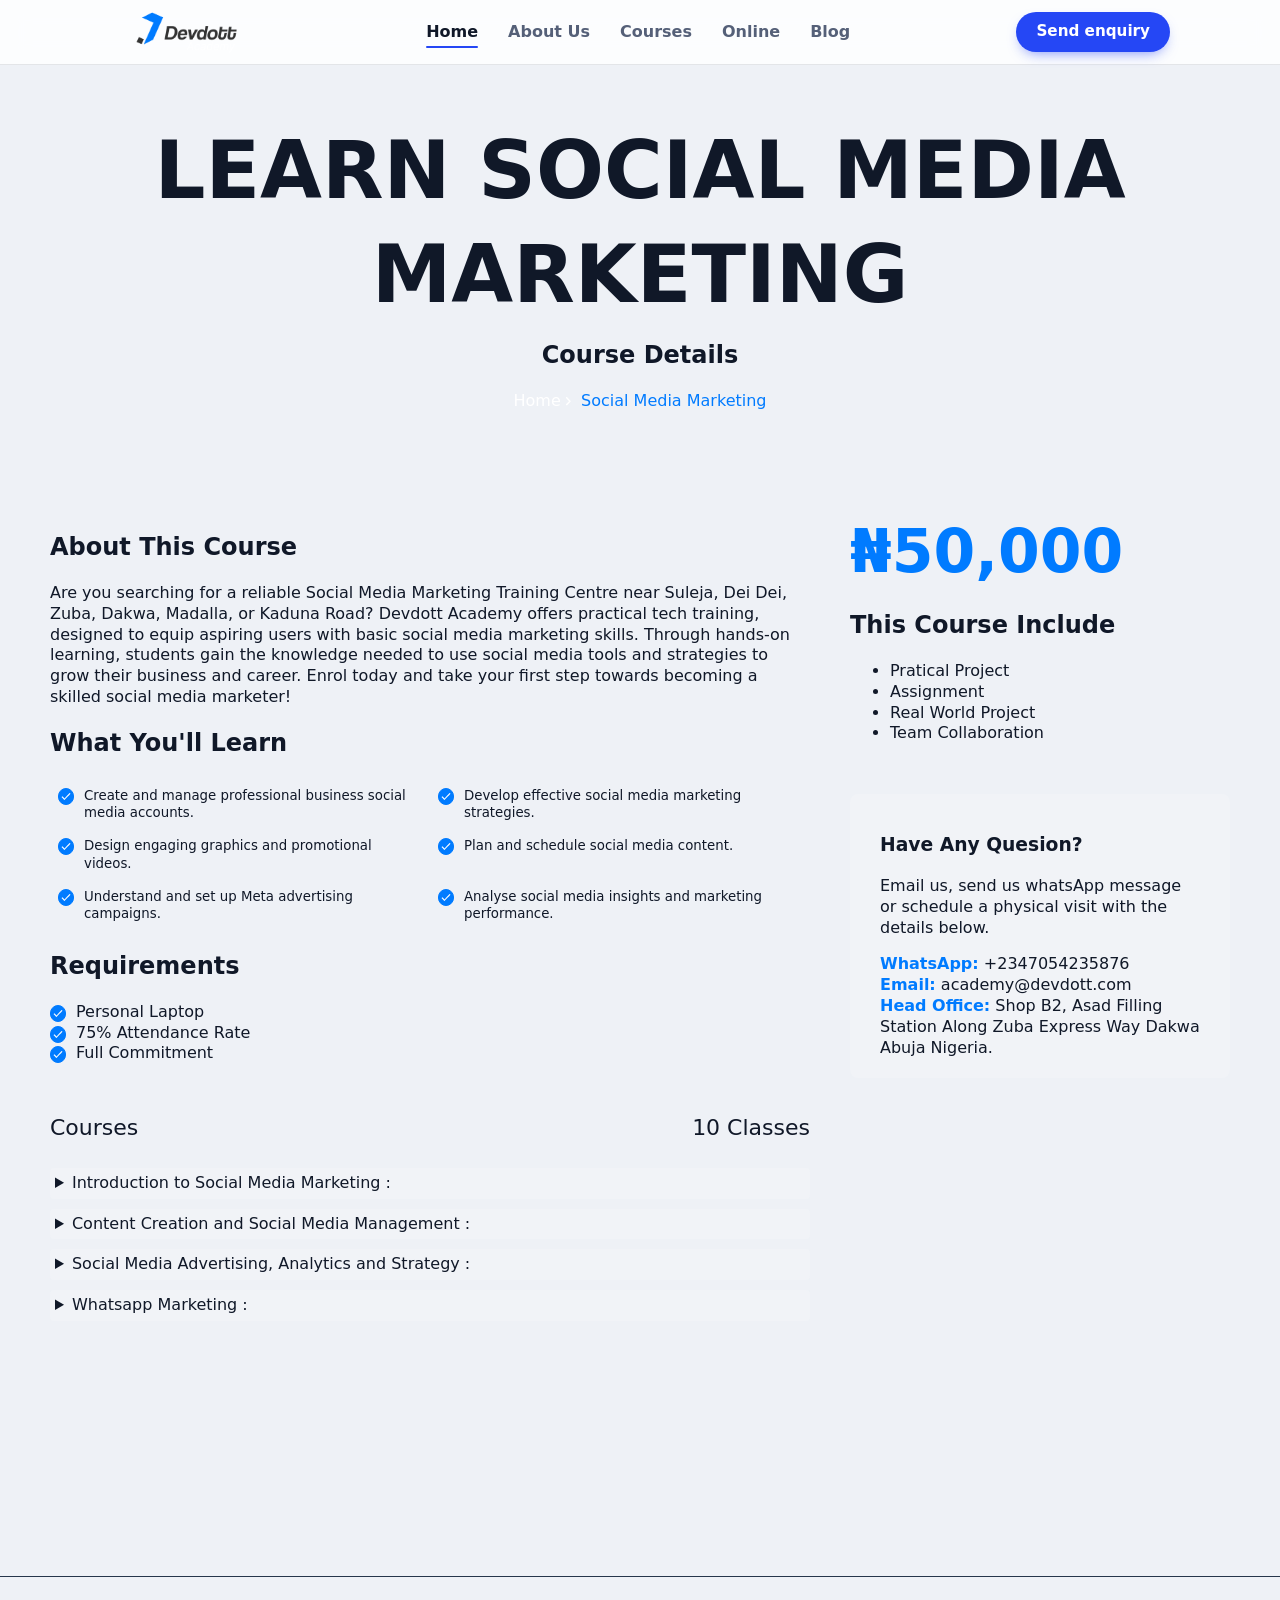
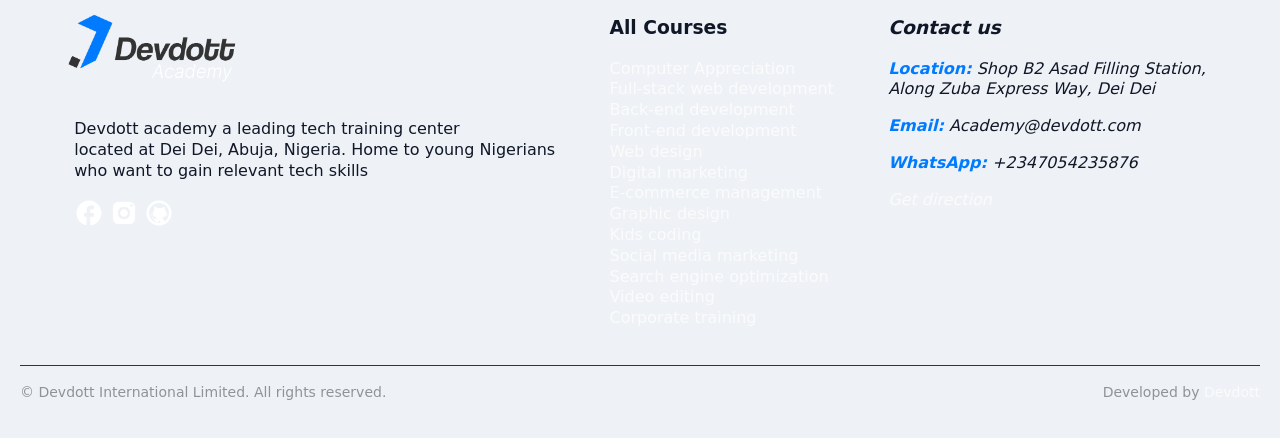
<file: social-media-marketing.html>
<!DOCTYPE html>
<html lang="en">

<head>
    <meta charset="UTF-8">
    <meta name="viewport" content="width=device-width, initial-scale=1.0">
    <link rel="stylesheet" href="css/style.css">

    <!-- This line adds the image to the browser tab -->
    <link rel="icon" type="image/png" href="assets/images/devdott-tab-icon.png">

    <!-- Page title shown in browser and search results -->
    <title>Social Media Marketing Training In Dei-Dei Abuja| Devdott Academy</title>

    <!-- SEO meta description -->
    <meta name="description"
        content="Learn social media marketing at devdott academy dei-dei, Abuja, Nigeria.">

    <!-- SEO keywords (optional) -->
    <meta name="keywords"
        content="Best social media marketing academy in abuja, Socila media marketing training in dei-dei, Social media marketing training in Dakwa, Social media marketing training in Zuba and Madalla, Social media marketing classes in Dakwa, Social media marketing classes in Zuba, Social media marketing classes in Madalla, Social media marketing classes in Suleja, Social media marketing classes in Kaduna road, Social media marketing classes in Abuja, Social media marketing training center in Abuja, Social media marketing training center in Dei-Dei, Social media marketing training center in Dakwa, Social media marketing training center in Zuba, Social media marketing training center in Madalla, Social media marketing training center in Suleja, Social media marketing training center in Kaduna road">

    <!-- Open Graph: thumbnail when sharing on social media -->
    <meta property="og:title" content="Social Media Marketing Training in Dei-Dei, Abuja | Devdott Academy">
    <meta property="og:description"
        content="Learn social media marketing skills at Devdott Academy and master how to use social media tools and strategies to grow your business and career">
    <meta property="og:image" content="https://devdott.com/academy/assets/images/social-media-marketing.png">
    <meta property="og:url" content="https://devdott.com/academy/social-media-marketing">
    <meta property="og:type" content="website">

    <!-- Twitter/X thumbnail -->
    <meta name="twitter:card" content="summary_large_image">
    <meta name="twitter:title" content="Social Media Marketing Training in Dei-Dei, Abuja | Devdott Academy">
    <meta name="twitter:description"
        content="Learn social media marketing skills at Devdott Academy and master how to use social media tools and strategies to grow your business and career">
    <meta name="twitter:image" content="https://devdott.com/academy/assets/images/social-media-marketing.png">
</head>

<body>

    <!-- website header -->
    <header class="site-header site-header--bar">
        <div class="inner">
            <a class="logo" href="/index.html"><img src="assets/images/devdott-logo-academy.png" alt="devdott transparent logo">
            </a>
            <input type="checkbox" id="menu" class="toggle" aria-label="Open menu">
            <nav class="nav" aria-label="Primary">
                <a href="/index.html" aria-current="page">Home</a>
                <a href="#solutions">About Us</a>
                <a href="#course-link">Courses</a>
                <a href="#">Online</a>
                <a href="#">Blog</a>
            </nav>
            <a class="cta" href="/index.html#contact">Send enquiry</a>
            <label class="burger" for="menu"><i></i></label>
        </div>
    </header>

    <div class="container">
        <div class="hero-section">
            <h1>LEARN SOCIAL MEDIA MARKETING</h1>
            <h2>Course Details</h2>
            <div class="home-link">
                <a href="/index.html" class="link">Home <img src="assets/icons/arrow-right.svg"
                        alt=""></a>
                <span>Social Media Marketing</span>
            </div>
        </div>

        <main class="main-container">
            <div class="course-content">
                <section class="about-course">
                    <h2>About This Course</h2>
                    <p>Are you searching for a reliable Social Media Marketing Training Centre near Suleja, Dei Dei, Zuba, Dakwa, Madalla, or Kaduna Road? Devdott Academy offers practical tech training, designed to equip aspiring users with basic social media marketing skills. Through hands-on learning, students gain the knowledge needed to use social media tools and strategies to grow their business and career. Enrol today and take your first step towards becoming a skilled social media marketer!</p>
                </section>

                <section class="learn-section">
                    <h2>What You'll Learn</h2>
                    <div class="learning-div">
                        <div class="learn-list">
                            <div class="mark-icon"><img src="assets/icons/mark.svg" alt=""></div>
                            <small>Create and manage professional business social media accounts.</small>
                        </div>

                        <div class="learn-list">
                            <span class="mark-icon"><img src="assets/icons/mark.svg" alt=""></span>
                            <small>Develop effective social media marketing strategies.</small>
                        </div>

                        <div class="learn-list">
                            <span class="mark-icon"><img src="assets/icons/mark.svg" alt=""></span>
                            <small>Design engaging graphics and promotional videos.</small>
                        </div>

                        <div class="learn-list">
                            <span class="mark-icon"><img src="assets/icons/mark.svg" alt=""></span>
                            <small>Plan and schedule social media content.</small>
                        </div>

                        <div class="learn-list">
                            <span class="mark-icon"><img src="assets/icons/mark.svg" alt=""></span>
                            <small>Understand and set up Meta advertising campaigns.</small>
                        </div>

                        <div class="learn-list">
                            <span class="mark-icon"><img src="assets/icons/mark.svg" alt=""></span>
                            <small>Analyse social media insights and marketing performance.</small>
                        </div>
                    </div>
                </section>

                <section class="requirement">
                    <h2>Requirements</h2>
                    <div class="learn-list">
                        <span class="mark-icon"><img src="assets/icons/mark.svg" alt=""></span>
                        <small>Personal Laptop</small>
                    </div>

                    <div class="learn-list">
                        <span class="mark-icon"><img src="assets/icons/mark.svg" alt=""></span>
                        <small>75% Attendance Rate</small>
                    </div>

                    <div class="learn-list">
                        <span class="mark-icon"><img src="assets/icons/mark.svg" alt=""></span>
                        <small> Full Commitment</small>
                    </div>
                </section>

                <section class="curriculum">
                    <div class="curriculum-div">
                        <span>Courses</span>
                        <span>10 Classes</span>
                    </div>

                    <!-- details container -->
                    <div class="curriculum-container">
                        <details class="curriculum-details">
                            <summary class="curriculum-title">Introduction to Social Media Marketing :</summary>
                            <p>Objective: Understand social media marketing fundamentals and learn how to establish a professional business presence online.</p>
                        </details>

                        <details class="curriculum-details">
                            <summary class="curriculum-title">Content Creation and Social Media Management :</summary>
                            <p>Objective: Develop the ability to create engaging content and manage social media accounts effectively.</p>
                        </details>

                        <details class="curriculum-details">
                            <summary class="curriculum-title">Social Media Advertising, Analytics and Strategy :</summary>
                            <p>Learn how to promote businesses through paid advertising, evaluate campaign performance, and develop effective marketing strategies.</p>
                        </details>

                        <details class="curriculum-details">
                            <summary class="curriculum-title">Whatsapp Marketing :</summary>
                            <p>Learn how to use whatsApp business to connect with customers and promote your business.</p>
                        </details>
                    </div>
                </section>
            </div>

            <aside class="sidebar">
                <div class="sidebar-div">
                    <div class="price"><strong>₦50,000</strong></div>
                    <div class="course-list">
                        <h2>This Course Include</h2>
                        <ul>
                            <li>Pratical Project</li>
                            <li>Assignment</li>
                            <li>Real World Project</li>
                            <li>Team Collaboration</li>
                        </ul>
                    </div>
                </div>

                <div class="question">
                    <h3>Have Any Quesion?</h3>
                    <p>Email us, send us whatsApp message or schedule a physical visit with the details below.</p>
                    <span><b>WhatsApp:</b> +2347054235876</span><br>
                    <span><b>Email:</b> academy@devdott.com</span><br>
                    <span><b>Head Office:</b> Shop B2, Asad Filling Station Along Zuba Express Way Dakwa Abuja Nigeria.</span>
                </div>
            </aside>
        </main>
    </div>

    <!-- Footer section -->
    <footer class="footer-section">
        <section class="main-footer">
            <div class="des-container">
                <img src="assets/images/devdott-logo-academy.png" alt="" class="footer-logo">
                <p>Devdott academy a leading tech training center <br>located at Dei Dei, Abuja, Nigeria. Home to young
                    Nigerians <br>who want to gain relevant tech skills</p>
                <div>
                    <a href="https://www.facebook.com/profile.php?id=61565048048420" target="_blank"><img
                            src="assets/icons/Facebook.svg" alt="facebook icon" class="social-icon"></a>
                    <a href="https://www.instagram.com/devdottacademy" target="_blank"><img
                            src="assets/icons/Instagram.svg" alt="instagram icon" class="social-icon"></a>
                    <a href="#"><img src="assets/icons/GitHub.svg" alt="git icon" class="social-icon"></a>
                </div>
            </div>
            <div class="footer-links" id="course-link">
                <h3>All Courses</h3>
                <ul>
                    <li><a href="/computer-appreciation.html">Computer Appreciation</a></li>
                     <li><a href="/full-stack-web-development.html">Full-stack web development</a></li>
                    <li><a href="/back-end-web-development.html">Back-end development</a></li>
                    <li><a href="/frosnt-end-web-development.html">Front-end development</a></li>
                    <li><a href="/web-design.html">Web design</a></li>
                    <li><a href="/digital-marketing.html">Digital marketing</a></li>
                    <li><a href="/ecommerce-management.html">E-commerce management</a></li>
                    <li><a href="/graphic-design.html">Graphic design</a></li>
                    <li><a href="/kids-coding.html">Kids coding</a></li>
                    <li><a href="/social-media-marketing.html">Social media marketing</a></li>
                    <li><a href="/search-engine-optimization.html">Search engine optimization</a></li>
                    <li><a href="/video-editing.html">Video editing</a></li>
                    <li><a href="/corporate-training.html">Corporate training</a></li>
                </ul>
            </div>
            <address class="footer-address">
                <h3>Contact us</h3>
                <p><span>Location:</span> Shop B2 Asad Filling Station,<br>Along Zuba Express Way, Dei Dei</p>
                <p><span>Email:</span> Academy@devdott.com</p>
                <p><span>WhatsApp:</span> +2347054235876</p>
                <p><a href="https://www.google.com/maps/dir//Devdott+International+Limited,+Shop+B2,+Asad+Filling+Station,+Along+Zuba+Express+Way,+Dei+Dei,+Zuba+900106,+Federal+Capital+Territory/@9.1038194,7.2482816,15z/data=!3m1!4b1!4m8!4m7!1m0!1m5!1m1!1s0x104e7916d42538af:0xb15e69cfa91d6417!2m2!1d7.242883!2d9.1008447?entry=ttu&g_ep=EgoyMDI2MTAyMC4wIKXMDSoASAFQAw%3D%3D"
                        target="_blank">Get direction</a></p>
            </address>
        </section>

        <!-- footer bottom section -->
        <div class="footer-bottom"><span>© <span id="year"></span> Devdott International Limited. All rights
                reserved.</span><br><span>Developed by <a href="https://devdott.com" target="_blank">Devdott</a></span>
        </div>
    </footer>
</body>

</html>
</file>
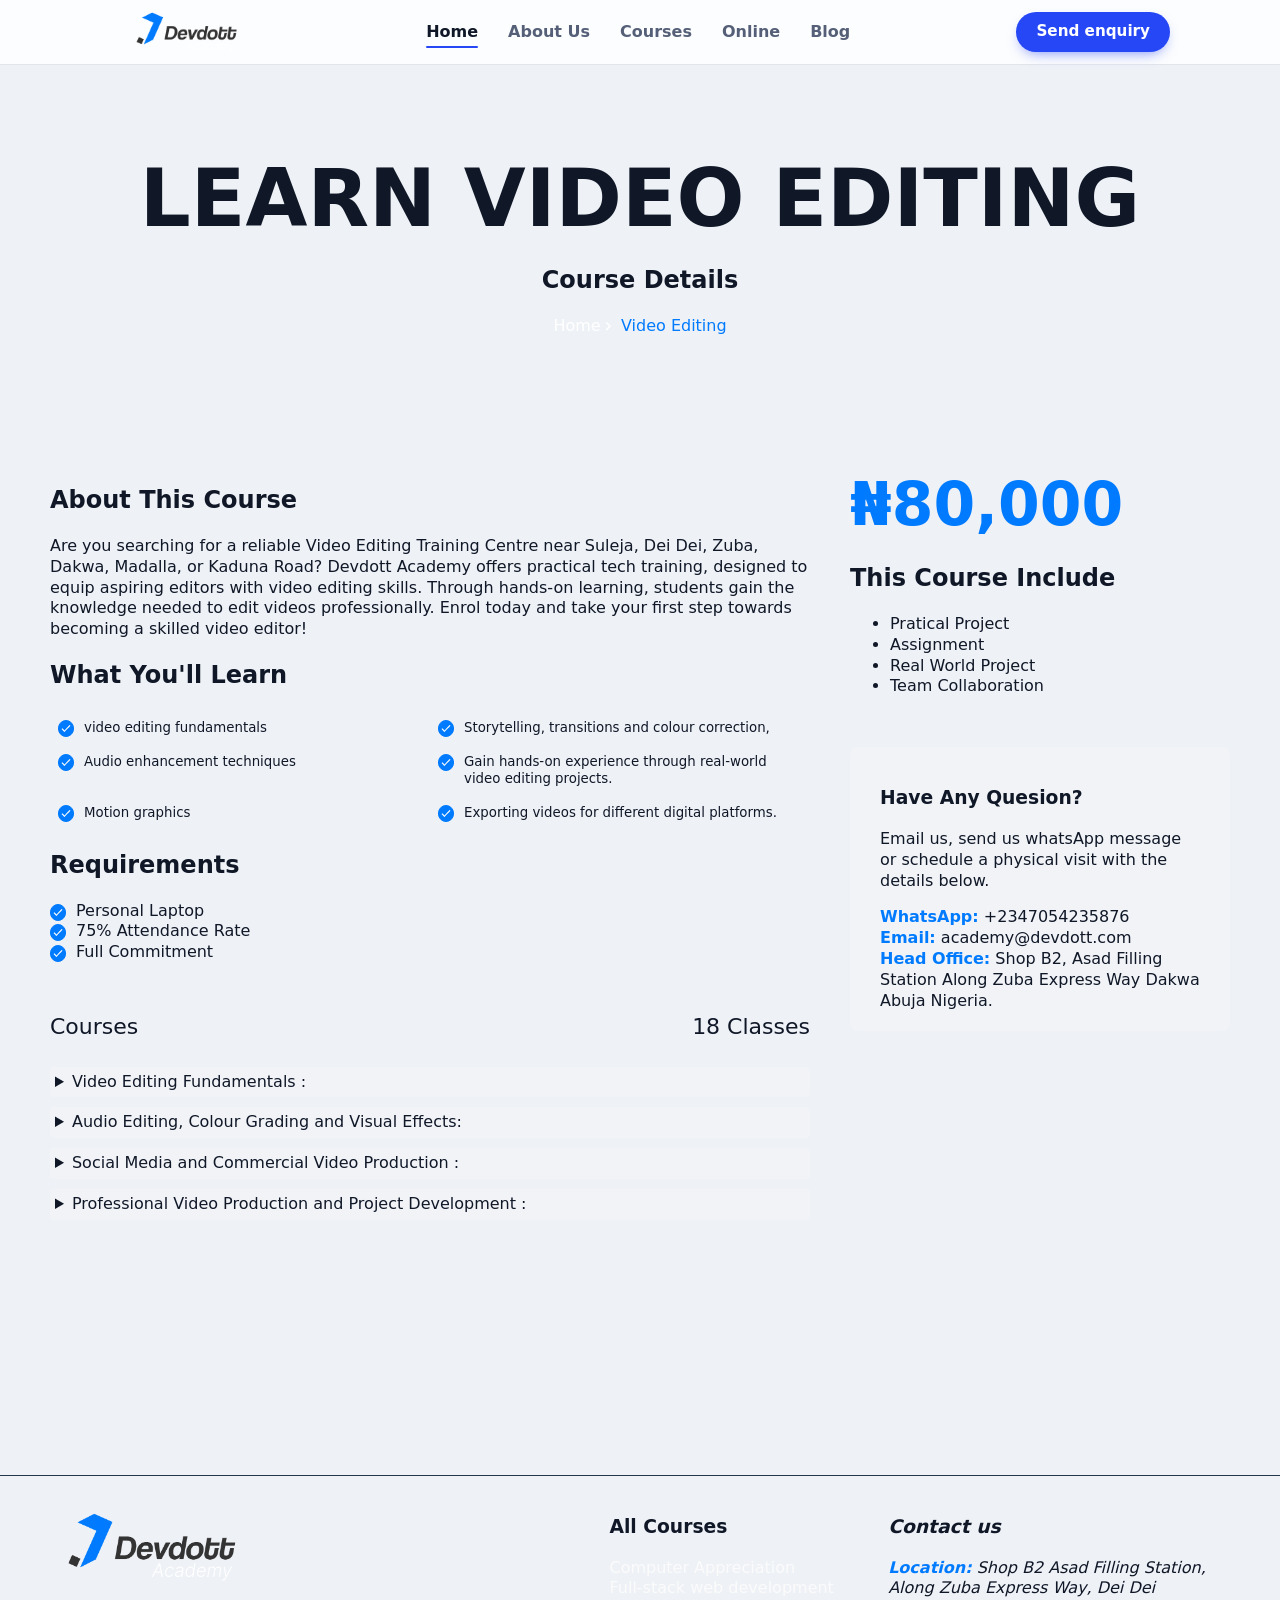
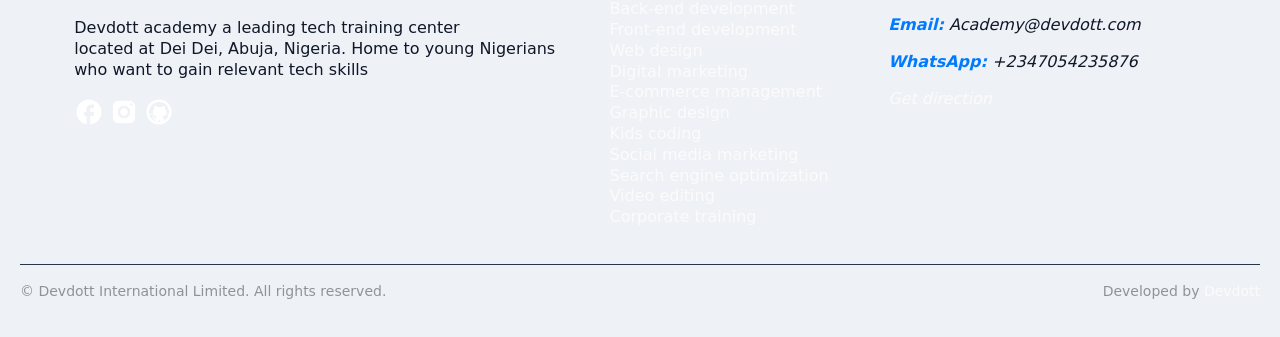
<file: video-editing.html>
<!DOCTYPE html>
<html lang="en">

<head>
    <meta charset="UTF-8">
    <meta name="viewport" content="width=device-width, initial-scale=1.0">
    <link rel="stylesheet" href="css/style.css">

    <!-- This line adds the image to the browser tab -->
    <link rel="icon" type="image/png" href="assets/images/devdott-tab-icon.png">

    <!-- Page title shown in browser and search results -->
    <title>Learn Video Editing In Dei-Dei Abuja| Devdott Academy</title>

    <!-- SEO meta description -->
    <meta name="description"
        content="Learn video editing at devdott academy dei-dei, Abuja, Nigeria.">

    <!-- SEO keywords (optional) -->
    <meta name="keywords"
        content="Best Video editing academy in abuja, Video editing training in dei-dei, Video editing training in Dakwa, Video editing training in Zuba and Madalla, Video editing classes in Dakwa, Video editing classes in Zuba, Video editing classes in Madalla, Video editing classes in Suleja, Video editing classes in Kaduna road, Video editing classes in Abuja, Video editing training center in Abuja, Video editing training center in Dei-Dei, Video editing training center in Dakwa, Video editing training center in Zuba, Video editing training center in Madalla, Video editing training center in Suleja, Video editing training center in Kaduna road">

    <!-- Open Graph: thumbnail when sharing on social media -->
    <meta property="og:title" content="Video Editing Training in Dei-Dei, Abuja | Devdott Academy">
    <meta property="og:description"
        content="Learn practical Video Editing skills at Devdott Academy and master how to edit videos professionally">
    <meta property="og:image" content="https://devdott.com/academyassets/images/video-editing.jpeg">
    <meta property="og:url" content="https://devdott.com/academy/video-editing">
    <meta property="og:type" content="website">

    <!-- Twitter/X thumbnail -->
    <meta name="twitter:card" content="summary_large_image">
    <meta name="twitter:title" content="Video Editing Training in Dei-Dei, Abuja | Devdott Academy">
    <meta name="twitter:description"
        content="Learn practical Video Editing skills at Devdott Academy and master how to edit videos professionally">
    <meta name="twitter:image" content="http://devdott.com/academy/assets/images/video-editing.jpeg">

</head>

<body>

    <!-- website header -->
    <header class="site-header site-header--bar">
        <div class="inner">
            <a class="logo" href="/index.html"><img src="assets/images/devdott-logo-academy.png" alt="devdott transparent logo">
            </a>
            <input type="checkbox" id="menu" class="toggle" aria-label="Open menu">
            <nav class="nav" aria-label="Primary">
                <a href="/index.html" aria-current="page">Home</a>
                <a href="#solutions">About Us</a>
                <a href="#course-link">Courses</a>
                <a href="#">Online</a>
                <a href="#">Blog</a>
            </nav>
            <a class="cta" href="/index.html#contact">Send enquiry</a>
            <label class="burger" for="menu"><i></i></label>
        </div>
    </header>

    <div class="container">
        <div class="hero-section">
            <h1>LEARN VIDEO EDITING</h1>
            <h2>Course Details</h2>
            <div class="home-link">
                <a href="/index.html" class="link">Home <img src="assets/icons/arrow-right.svg"
                        alt=""></a>
                <span>Video Editing</span>
            </div>
        </div>

        <main class="main-container">
            <div class="course-content">
                <section class="about-course">
                    <h2>About This Course</h2>
                    <p>Are you searching for a reliable Video Editing Training Centre near Suleja, Dei Dei, Zuba, Dakwa, Madalla, or Kaduna Road? Devdott Academy offers practical tech training, designed to equip aspiring editors with video editing skills. Through hands-on learning, students gain the knowledge needed to edit videos professionally. Enrol today and take your first step towards becoming a skilled video editor!</p>
                </section>

                <section class="learn-section">
                    <h2>What You'll Learn</h2>
                    <div class="learning-div">
                        <div class="learn-list">
                            <div class="mark-icon"><img src="assets/icons/mark.svg" alt=""></div>
                            <small>video editing fundamentals</small>
                        </div>

                        <div class="learn-list">
                            <span class="mark-icon"><img src="assets/icons/mark.svg" alt=""></span>
                            <small>Storytelling, transitions and colour correction,</small>
                        </div>

                        <div class="learn-list">
                            <span class="mark-icon"><img src="assets/icons/mark.svg" alt=""></span>
                            <small>Audio enhancement techniques</small>
                        </div>

                        <div class="learn-list">
                            <span class="mark-icon"><img src="assets/icons/mark.svg" alt=""></span>
                            <small>Gain hands-on experience through real-world video editing projects.</small>
                        </div>

                        <div class="learn-list">
                            <span class="mark-icon"><img src="assets/icons/mark.svg" alt=""></span>
                            <small>Motion graphics</small>
                        </div>

                        <div class="learn-list">
                            <span class="mark-icon"><img src="assets/icons/mark.svg" alt=""></span>
                            <small>Exporting videos for different digital platforms.</small>
                        </div>
                    </div>
                </section>

                <section class="requirement">
                    <h2>Requirements</h2>
                    <div class="learn-list">
                        <span class="mark-icon"><img src="assets/icons/mark.svg" alt=""></span>
                        <small>Personal Laptop</small>
                    </div>

                    <div class="learn-list">
                        <span class="mark-icon"><img src="assets/icons/mark.svg" alt=""></span>
                        <small>75% Attendance Rate</small>
                    </div>

                    <div class="learn-list">
                        <span class="mark-icon"><img src="assets/icons/mark.svg" alt=""></span>
                        <small> Full Commitment</small>
                    </div>
                </section>

                <section class="curriculum">
                    <div class="curriculum-div">
                        <span>Courses</span>
                        <span>18 Classes</span>
                    </div>

                    <!-- details container -->
                    <div class="curriculum-container">
                        <details class="curriculum-details">
                            <summary class="curriculum-title">Video Editing Fundamentals :</summary>
                            <p>Learn the foundations of video editing, from understanding editing software and timelines to cutting, trimming, arranging and combining video clips. This course introduces students to essential editing techniques and helps them develop the skills needed to create well-structured videos.</p>
                        </details>

                        <details class="curriculum-details">
                            <summary class="curriculum-title">Audio Editing, Colour Grading and Visual Effects:</summary>
                            <p>Learn how to enhance the audio quality of your videos, adjust colors to create the desired mood, and add visual effects to make your content more engaging. This course will teach you the techniques and tools needed for professional video post-production.</p>
                        </details>

                        <details class="curriculum-details">
                            <summary class="curriculum-title">Social Media and Commercial Video Production :</summary>
                            <p>Learn how to create engaging videos for social media platforms and commercial purposes. This course will teach you the techniques and strategies needed to produce high-quality content that resonates with your target audience.</p>
                        </details>

                        <details class="curriculum-details">
                            <summary class="curriculum-title">Professional Video Production and Project Development :</summary>
                            <p>Learn the fundamental principles of video production and how to manage and develop video projects from concept to completion. This lesson will teach you how to plan, execute, and deliver professional video content.</p>
                        </details>
                    </div>
                </section>
            </div>

            <aside class="sidebar">
                <div class="sidebar-div">
                    <div class="price"><strong>₦80,000</strong></div>
                    <div class="course-list">
                        <h2>This Course Include</h2>
                        <ul>
                            <li>Pratical Project</li>
                            <li>Assignment</li>
                            <li>Real World Project</li>
                            <li>Team Collaboration</li>
                        </ul>
                    </div>
                </div>

                <div class="question">
                    <h3>Have Any Quesion?</h3>
                    <p>Email us, send us whatsApp message or schedule a physical visit with the details below.</p>
                    <span><b>WhatsApp:</b> +2347054235876</span><br>
                    <span><b>Email:</b> academy@devdott.com</span><br>
                    <span><b>Head Office:</b> Shop B2, Asad Filling Station Along Zuba Express Way Dakwa Abuja Nigeria.</span>
                </div>
            </aside>
        </main>
    </div>

    <!-- Footer section -->
    <footer class="footer-section">
        <section class="main-footer">
            <div class="des-container">
                <img src="assets/images/devdott-logo-academy.png" alt="" class="footer-logo">
                <p>Devdott academy a leading tech training center <br>located at Dei Dei, Abuja, Nigeria. Home to young
                    Nigerians <br>who want to gain relevant tech skills</p>
                <div>
                    <a href="https://www.facebook.com/profile.php?id=61565048048420" target="_blank"><img
                            src="assets/icons/Facebook.svg" alt="facebook icon" class="social-icon"></a>
                    <a href="https://www.instagram.com/devdottacademy" target="_blank"><img
                            src="assets/icons/Instagram.svg" alt="instagram icon" class="social-icon"></a>
                    <a href="#"><img src="assets/icons/GitHub.svg" alt="git icon" class="social-icon"></a>
                </div>
            </div>
            <div class="footer-links" id="course-link">
                <h3>All Courses</h3>
                <ul>
                    <li><a href="/computer-appreciation.html">Computer Appreciation</a></li>
                     <li><a href="/full-stack-web-development.html">Full-stack web development</a></li>
                    <li><a href="/back-end-web-development.html">Back-end development</a></li>
                    <li><a href="/front-end-web-development.html">Front-end development</a></li>
                    <li><a href="/web-design.html">Web design</a></li>
                    <li><a href="/digital-marketing.html">Digital marketing</a></li>
                    <li><a href="/ecommerce-management.html">E-commerce management</a></li>
                    <li><a href="/graphic-design.html">Graphic design</a></li>
                    <li><a href="/kids-coding.html">Kids coding</a></li>
                    <li><a href="/social-media-marketing.html">Social media marketing</a></li>
                    <li><a href="/search-engine-optimization.html">Search engine optimization</a></li>
                    <li><a href="/video-editing.html">Video editing</a></li>
                    <li><a href="/corporate-training.html">Corporate training</a></li>
                </ul>
            </div>
            <address class="footer-address">
                <h3>Contact us</h3>
                <p><span>Location:</span> Shop B2 Asad Filling Station,<br>Along Zuba Express Way, Dei Dei</p>
                <p><span>Email:</span> Academy@devdott.com</p>
                <p><span>WhatsApp:</span> +2347054235876</p>
                <p><a href="https://www.google.com/maps/dir//Devdott+International+Limited,+Shop+B2,+Asad+Filling+Station,+Along+Zuba+Express+Way,+Dei+Dei,+Zuba+900106,+Federal+Capital+Territory/@9.1038194,7.2482816,15z/data=!3m1!4b1!4m8!4m7!1m0!1m5!1m1!1s0x104e7916d42538af:0xb15e69cfa91d6417!2m2!1d7.242883!2d9.1008447?entry=ttu&g_ep=EgoyMDI2MTAyMC4wIKXMDSoASAFQAw%3D%3D"
                        target="_blank">Get direction</a></p>
            </address>
        </section>

        <!-- footer bottom section -->
        <div class="footer-bottom"><span>© <span id="year"></span> Devdott International Limited. All rights
                reserved.</span><br><span>Developed by <a href="https://devdott.com" target="_blank">Devdott</a></span>
        </div>
    </footer>
</body>

</html>
</file>
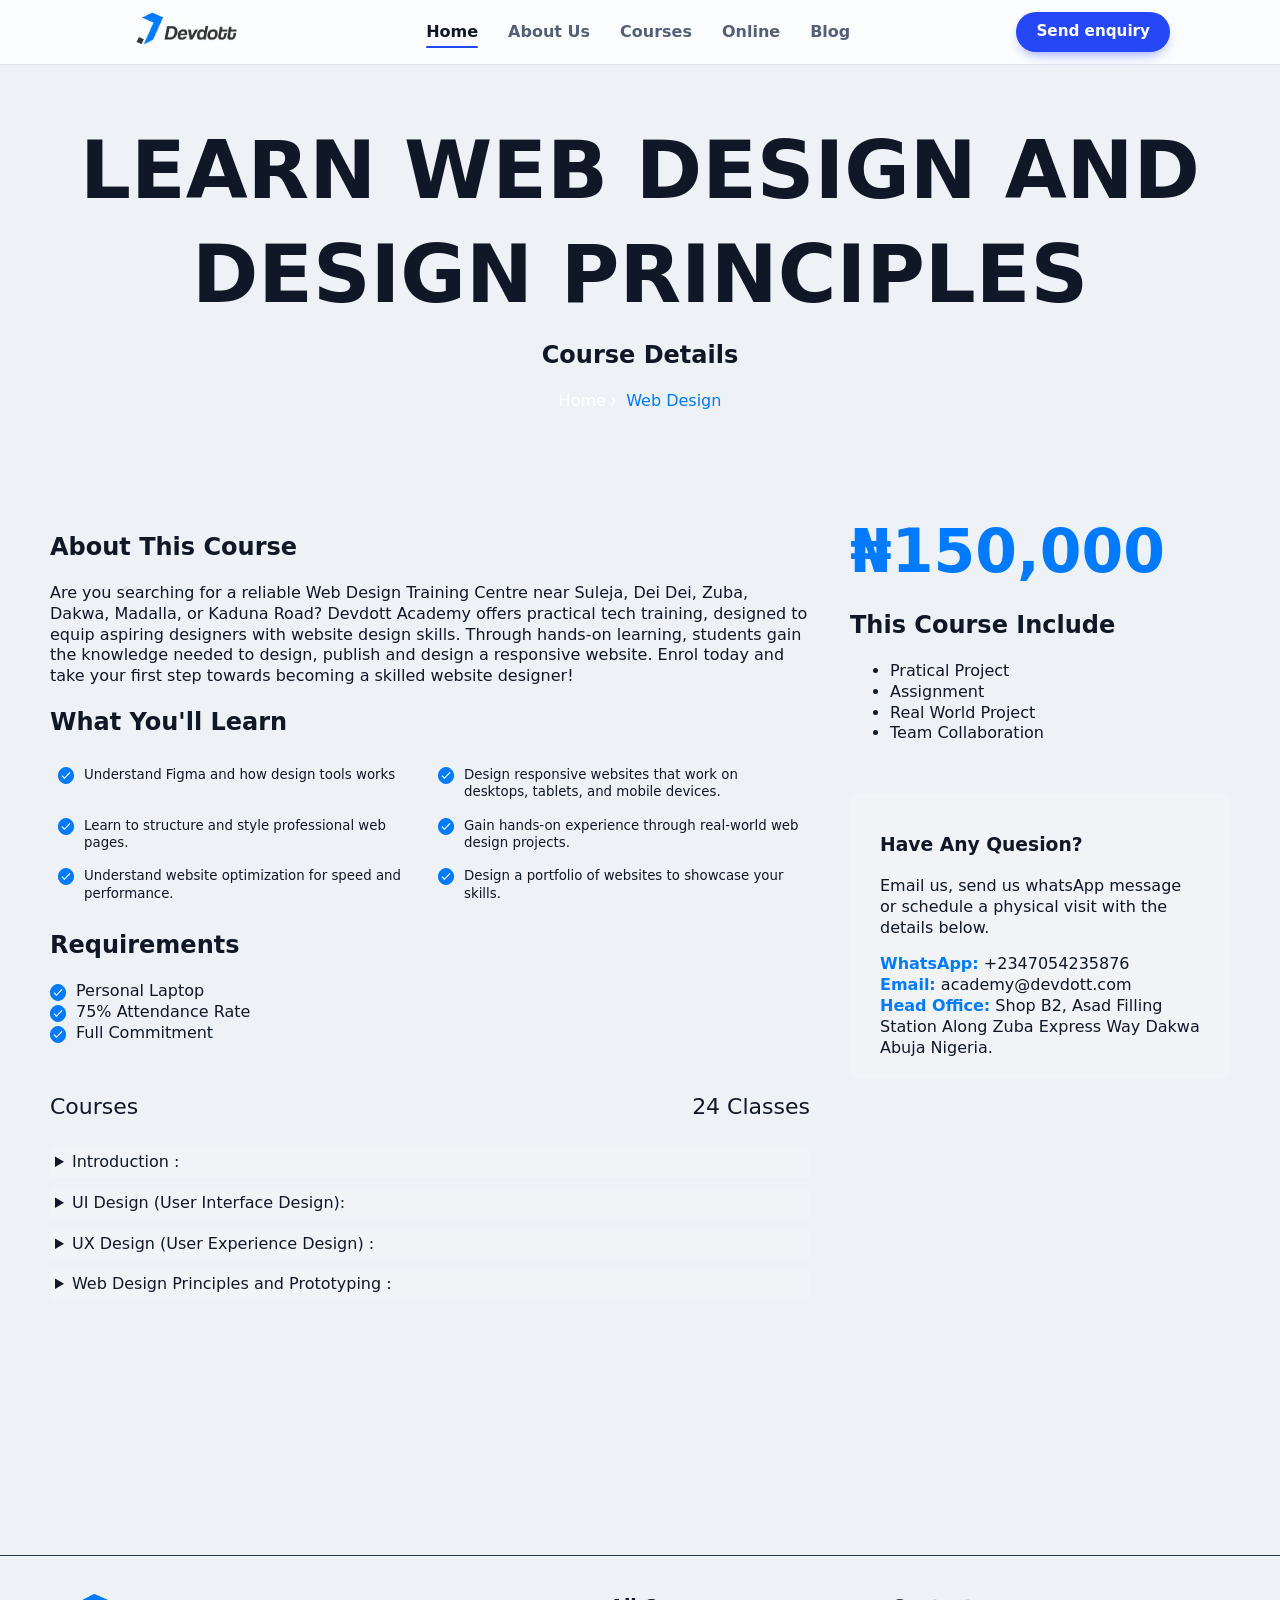
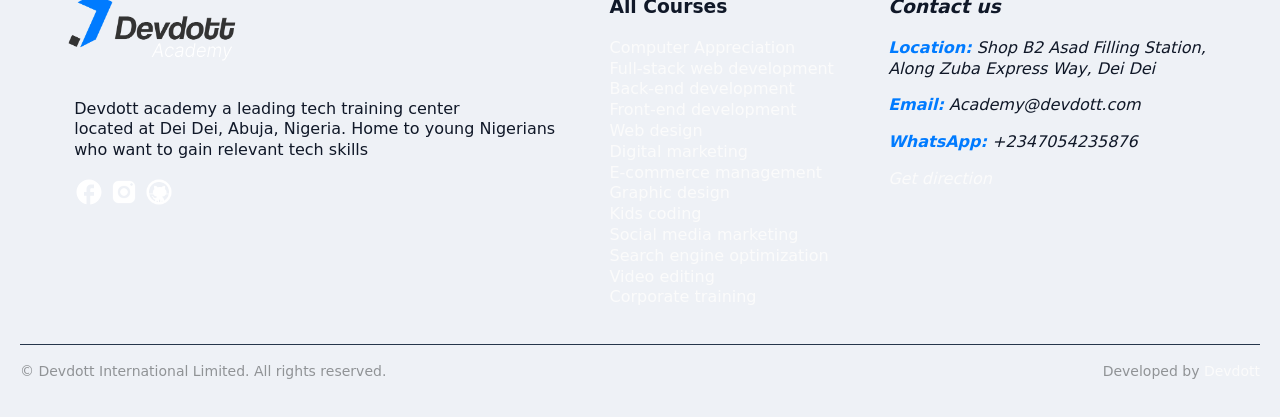
<file: web-design.html>
<!DOCTYPE html>
<html lang="en">

<head>
    <meta charset="UTF-8">
    <meta name="viewport" content="width=device-width, initial-scale=1.0">
    <link rel="stylesheet" href="css/style.css">

    <!-- This line adds the image to the browser tab -->
    <link rel="icon" type="image/png" href="assets/images/devdott-tab-icon.png">

    <!-- Page title shown in browser and search results -->
    <title>Learn Web Design In Dei-Dei Abuja| Devdott Academy</title>

    <!-- SEO meta description -->
    <meta name="description"
        content="Learn web design and design principles at devdott academy dei-dei, Abuja, Nigeria.">

    <!-- SEO keywords (optional) -->
    <meta name="keywords"
        content="Best Web design academy in abuja, Web design training in dei-dei, Web design training in Dakwa, Web design training in Zuba and Madalla, Web design classes in Dakwa, web design classes in Zuba, Web design classes in Madalla, Web design classes in Suleja, Web design classes in Kaduna road, Web design classes in Abuja, Web design training center in Abuja, Web design training center in Dei-Dei, Web design training center in Dakwa, Web design training center in Zuba, Web design training center in Madalla, Web design training center in Suleja, Web design training center in Kaduna road">

    <!-- Open Graph: thumbnail when sharing on social media -->
    <meta property="og:title" content="Web Design Training in Dei-Dei, Abuja | Devdott Academy">
    <meta property="og:description"
        content="Learn practical Web Design skills at Devdott Academy and master how to design responsive and dynamic website">
    <meta property="og:image" content="https://devdott.com/academyassets/images/web-design.jpeg">
    <meta property="og:url" content="https://devdott.com/academy/web-design">
    <meta property="og:type" content="website">

    <!-- Twitter/X thumbnail -->
    <meta name="twitter:card" content="summary_large_image">
    <meta name="twitter:title" content="Web Design Training in Dei-Dei, Abuja | Devdott Academy">
    <meta name="twitter:description"
        content="Learn practical Web Design skills at Devdott Academy and master how to build responsive and dynamic website">
    <meta name="twitter:image" content="http://devdott.com/academy/assets/images/web-design.jpeg">

</head>

<body>

    <!-- website header -->
    <header class="site-header site-header--bar">
        <div class="inner">
            <a class="logo" href="/index.html"><img src="assets/images/devdott-logo-academy.png" alt="devdott transparent logo">
            </a>
            <input type="checkbox" id="menu" class="toggle" aria-label="Open menu">
            <nav class="nav" aria-label="Primary">
                <a href="/index.html" aria-current="page">Home</a>
                <a href="#solutions">About Us</a>
                <a href="#course-link">Courses</a>
                <a href="#">Online</a>
                <a href="#">Blog</a>
            </nav>
            <a class="cta" href="/index.html#contact">Send enquiry</a>
            <label class="burger" for="menu"><i></i></label>
        </div>
    </header>

    <div class="container">
        <div class="hero-section">
            <h1>LEARN WEB DESIGN AND DESIGN PRINCIPLES</h1>
            <h2>Course Details</h2>
            <div class="home-link">
                <a href="/index.html" class="link">Home <img src="assets/icons/arrow-right.svg"
                        alt=""></a>
                <span>Web Design</span>
            </div>
        </div>

        <main class="main-container">
            <div class="course-content">
                <section class="about-course">
                    <h2>About This Course</h2>
                    <p>Are you searching for a reliable Web Design Training Centre near Suleja, Dei Dei, Zuba, Dakwa, Madalla, or Kaduna Road? Devdott Academy offers practical tech training, designed to equip aspiring designers with website design skills. Through hands-on learning, students gain the knowledge needed to design, publish and design a responsive website. Enrol today and take your first step towards becoming a skilled website designer!</p>
                </section>

                <section class="learn-section">
                    <h2>What You'll Learn</h2>
                    <div class="learning-div">
                        <div class="learn-list">
                            <div class="mark-icon"><img src="assets/icons/mark.svg" alt=""></div>
                            <small>Understand Figma and how design tools works</small>
                        </div>

                        <div class="learn-list">
                            <span class="mark-icon"><img src="assets/icons/mark.svg" alt=""></span>
                            <small>Design responsive websites that work on desktops, tablets, and mobile devices.</small>
                        </div>

                        <div class="learn-list">
                            <span class="mark-icon"><img src="assets/icons/mark.svg" alt=""></span>
                            <small>Learn to structure and style professional web pages.</small>
                        </div>

                        <div class="learn-list">
                            <span class="mark-icon"><img src="assets/icons/mark.svg" alt=""></span>
                            <small>Gain hands-on experience through real-world web design projects.</small>
                        </div>

                        <div class="learn-list">
                            <span class="mark-icon"><img src="assets/icons/mark.svg" alt=""></span>
                            <small>Understand website optimization for speed and performance.</small>
                        </div>

                        <div class="learn-list">
                            <span class="mark-icon"><img src="assets/icons/mark.svg" alt=""></span>
                            <small>Design a portfolio of websites to showcase your skills.</small>
                        </div>
                    </div>
                </section>

                <section class="requirement">
                    <h2>Requirements</h2>
                    <div class="learn-list">
                        <span class="mark-icon"><img src="assets/icons/mark.svg" alt=""></span>
                        <small>Personal Laptop</small>
                    </div>

                    <div class="learn-list">
                        <span class="mark-icon"><img src="assets/icons/mark.svg" alt=""></span>
                        <small>75% Attendance Rate</small>
                    </div>

                    <div class="learn-list">
                        <span class="mark-icon"><img src="assets/icons/mark.svg" alt=""></span>
                        <small> Full Commitment</small>
                    </div>
                </section>

                <section class="curriculum">
                    <div class="curriculum-div">
                        <span>Courses</span>
                        <span>24 Classes</span>
                    </div>

                    <!-- details container -->
                    <div class="curriculum-container">
                        <details class="curriculum-details">
                            <summary class="curriculum-title">Introduction :</summary>
                            <p>Learn how to design and build professional, responsive websites with Devdott Academy. Our Web Design Training is designed for beginners and aspiring web designers who want practical, hands-on experience creating modern websites using HTML, CSS, and other essential web technologies. Whether you want to build websites for businesses, start a freelance career, or develop your digital skills, we provide the practical knowledge and guidance to help you get started.</p>
                        </details>

                        <details class="curriculum-details">
                            <summary class="curriculum-title">UI Design (User Interface Design):</summary>
                            <p>UI design involves creating the visual elements and interactive components of a website or application that users interact with. It focuses on the layout, color scheme, typography, and overall aesthetic appeal to ensure a positive user experience. In this lesson, you will learn the principles and techniques of effective UI design.</p>
                        </details>

                        <details class="curriculum-details">
                            <summary class="curriculum-title">UX Design (User Experience Design) :</summary>
                            <p>UX design focuses on creating products that provide meaningful and relevant experiences to users. This involves the design of the entire process of acquiring and integrating the product, including aspects of branding, design, usability, and function. In this lesson, you will learn the principles and techniques of effective UX design.</p>
                        </details>

                        <details class="curriculum-details">
                            <summary class="curriculum-title">Web Design Principles and Prototyping :</summary>
                            <p>Learn the fundamental principles of web design and how to create effective prototypes. This lesson will teach you how to plan, design, and test your web designs before implementation.</p>
                        </details>
                    </div>
                </section>
            </div>

            <aside class="sidebar">
                <div class="sidebar-div">
                    <div class="price"><strong>₦150,000</strong></div>
                    <div class="course-list">
                        <h2>This Course Include</h2>
                        <ul>
                            <li>Pratical Project</li>
                            <li>Assignment</li>
                            <li>Real World Project</li>
                            <li>Team Collaboration</li>
                        </ul>
                    </div>
                </div>

                <div class="question">
                    <h3>Have Any Quesion?</h3>
                    <p>Email us, send us whatsApp message or schedule a physical visit with the details below.</p>
                    <span><b>WhatsApp:</b> +2347054235876</span><br>
                    <span><b>Email:</b> academy@devdott.com</span><br>
                    <span><b>Head Office:</b> Shop B2, Asad Filling Station Along Zuba Express Way Dakwa Abuja Nigeria.</span>
                </div>
            </aside>
        </main>
    </div>

    <!-- Footer section -->
    <footer class="footer-section">
        <section class="main-footer">
            <div class="des-container">
                <img src="assets/images/devdott-logo-academy.png" alt="" class="footer-logo">
                <p>Devdott academy a leading tech training center <br>located at Dei Dei, Abuja, Nigeria. Home to young
                    Nigerians <br>who want to gain relevant tech skills</p>
                <div>
                    <a href="https://www.facebook.com/profile.php?id=61565048048420" target="_blank"><img
                            src="assets/icons/Facebook.svg" alt="facebook icon" class="social-icon"></a>
                    <a href="https://www.instagram.com/devdottacademy" target="_blank"><img
                            src="assets/icons/Instagram.svg" alt="instagram icon" class="social-icon"></a>
                    <a href="#"><img src="assets/icons/GitHub.svg" alt="git icon" class="social-icon"></a>
                </div>
            </div>
            <div class="footer-links" id="course-link">
                <h3>All Courses</h3>
                <ul>
                    <li><a href="/computer-appreciation.html">Computer Appreciation</a></li>
                     <li><a href="/full-stack-web-development.html">Full-stack web development</a></li>
                    <li><a href="/back-end-web-development.html">Back-end development</a></li>
                    <li><a href="/front-end-web-development.html">Front-end development</a></li>
                    <li><a href="/web-design.html">Web design</a></li>
                    <li><a href="/digital-marketing.html">Digital marketing</a></li>
                    <li><a href="/ecommerce-management.html">E-commerce management</a></li>
                    <li><a href="/graphic-design.html">Graphic design</a></li>
                    <li><a href="/kids-coding.html">Kids coding</a></li>
                    <li><a href="/social-media-marketing.html">Social media marketing</a></li>
                    <li><a href="/search-engine-optimization.html">Search engine optimization</a></li>
                    <li><a href="/video-editing.html">Video editing</a></li>
                    <li><a href="/corporate-training.html">Corporate training</a></li>
                </ul>
            </div>
            <address class="footer-address">
                <h3>Contact us</h3>
                <p><span>Location:</span> Shop B2 Asad Filling Station,<br>Along Zuba Express Way, Dei Dei</p>
                <p><span>Email:</span> Academy@devdott.com</p>
                <p><span>WhatsApp:</span> +2347054235876</p>
                <p><a href="https://www.google.com/maps/dir//Devdott+International+Limited,+Shop+B2,+Asad+Filling+Station,+Along+Zuba+Express+Way,+Dei+Dei,+Zuba+900106,+Federal+Capital+Territory/@9.1038194,7.2482816,15z/data=!3m1!4b1!4m8!4m7!1m0!1m5!1m1!1s0x104e7916d42538af:0xb15e69cfa91d6417!2m2!1d7.242883!2d9.1008447?entry=ttu&g_ep=EgoyMDI2MTAyMC4wIKXMDSoASAFQAw%3D%3D"
                        target="_blank">Get direction</a></p>
            </address>
        </section>

        <!-- footer bottom section -->
        <div class="footer-bottom"><span>© <span id="year"></span> Devdott International Limited. All rights
                reserved.</span><br><span>Developed by <a href="https://devdott.com" target="_blank">Devdott</a></span>
        </div>
    </footer>
</body>

</html>
</file>
<file: css/style.css>
/* ---------- Tokens ---------- */
:root {
    --bg: #eef1f6;
    --surface: #ffffff;
    --text: #101828;
    --muted: #556078;
    --line: rgba(16, 24, 40, .1);
    --ph: rgba(16, 24, 40, .07);
    --accent: #2547f5;
    --accent-ink: #ffffff;
    --bar-bg: rgba(255, 255, 255, .82);
    --pill-bg: #101a3a;
    --pill-text: #f4f6ff;
    --pill-muted: #aab4d6;
    --amber: #ffc94a;
    --amber-ink: #1b1400;
    --font: "Bricolage Grotesque", system-ui, -apple-system, "Segoe UI", Roboto, sans-serif;
    box-sizing: border-box;
    padding-top: env(safe-area-inset-top, 0px);
    padding-bottom: env(safe-area-inset-bottom, 0px);
}

@media (prefers-color-scheme:dark) {
    :root:not([data-theme="light"]) {
        --bg: #0b1020;
        --surface: #131a2e;
        --text: #eef1ff;
        --muted: #9aa5c6;
        --line: rgba(255, 255, 255, .12);
        --ph: rgba(255, 255, 255, .07);
        --accent: #007BFF;
        --accent-ink: #ffffff;
        --bar-bg: rgba(19, 26, 46, .82);
        --pill-bg: #1e2a52;
        --pill-text: #f4f6ff;
        --pill-muted: #a9b4da;
    }
}

*,
*::before,
*::after {
    box-sizing: inherit
}

html {
    scroll-padding-top: env(safe-area-inset-top, 0px);
    width: 100%;
    max-width: 100%;
    overflow-x: clip;
    scroll-behavior: smooth;
}

body {
    margin: 0;
    background: var(--bg);
    color: var(--text);
    font-family: var(--font);
    line-height: 1.3;
    width: 100%;
    max-width: 100%;
    overflow-x: clip;
}

/* ---------- Shared base ---------- */
.site-header {
    position: sticky;
    top: env(safe-area-inset-top, 0px);
    z-index: 50
}

.site-header .inner {
    display: flex;
    align-items: center;
    gap: 10px
}

.logo {
    display: inline-flex;
    align-items: center;
    gap: 9px;
    margin-right: auto;
    font-weight: 800;
    font-size: 1.2rem;
    letter-spacing: -.04em;
    color: inherit;
    text-decoration: none
}

.logo img {
    width: 150px;
}

/* checkbox powers the mobile menu with no JavaScript */
.toggle {
    position: absolute;
    opacity: 0;
    width: 1px;
    height: 1px
}

.nav {
    position: absolute;
    left: 0;
    right: 0;
    top: 100%;
    display: flex;
    flex-direction: column;
    gap: 2px;
    opacity: 0;
    visibility: hidden;
    transform: translateY(-8px);
    transition: opacity .2s ease, transform .2s ease, visibility .2s
}

.toggle:checked~.nav {
    opacity: 1;
    visibility: visible;
    transform: none
}

.nav a {
    display: block;
    outline: none;
    padding: 12px 14px;
    border-radius: 12px;
    font-weight: 600;
    text-decoration: none;
    color: inherit;
    transition: background .2s, color .2s
}

.cta {
    display: inline-flex;
    align-items: center;
    padding: 9px 16px;
    border-radius: 999px;
    font-weight: 700;
    font-size: .92rem;
    text-decoration: none;
    white-space: nowrap;
    transition: transform .15s ease, box-shadow .2s ease
}

.cta:hover {
    transform: translateY(-1px)
}

.cta:active {
    transform: none
}

.burger {
    display: grid;
    place-items: center;
    width: 44px;
    height: 44px;
    border-radius: 12px;
    cursor: pointer
}

.burger i,
.burger i::before,
.burger i::after {
    display: block;
    width: 20px;
    height: 2px;
    border-radius: 2px;
    background: var(--burger);
    transition: transform .25s ease, background .2s
}

.burger i {
    position: relative
}

.burger i::before,
.burger i::after {
    content: "";
    position: absolute;
    left: 0
}

.burger i::before {
    top: -6px
}

.burger i::after {
    .toggle:checked~.burger i {
        background: transparent
    }

    .toggle:checked~.burger i::before {
        transform: translateY(6px) rotate(45deg)
    }

    .toggle:checked~.burger i::after {
        transform: translateY(-6px) rotate(-45deg)
    }

    .site-header a:focus-visible,
    .toggle:focus-visible~.burger {
        outline: 2px solid var(--focus);
        outline-offset: 2px
    }

    top: 6px
}

/* ---------- Variation 1: frosted bar ---------- */
.site-header--bar {
    --mark: var(--accent);
    --burger: var(--text);
    --focus: var(--accent);
    background: var(--bar-bg);
    color: var(--text);
    border-bottom: 1px solid var(--line);
    -webkit-backdrop-filter: saturate(180%) blur(14px);
    backdrop-filter: saturate(180%) blur(14px)
}

.site-header--bar .inner {
    max-width: 1100px;
    margin: 0 auto;
    height: 64px;
    padding: 0 12px 0 20px
}

.site-header--bar .nav {
    padding: 8px 12px 14px;
    background: var(--surface);
    border-bottom: 1px solid var(--line);
    box-shadow: 0 18px 28px -18px rgba(16, 24, 40, .35)
}

.site-header--bar .nav a:hover,
.site-header--bar .nav a[aria-current] {
    background: var(--ph)
}

.site-header--bar .cta {
    background: var(--accent);
    color: var(--accent-ink);
    box-shadow: 0 6px 14px -6px rgba(37, 71, 245, .65)
}


/* ---------- Desktop: inline nav, hide the burger ---------- */
@media (min-width:860px) {
    .site-header .inner {
        gap: 20px
    }

    .logo {
        margin-right: 0
    }

    .site-header .nav {
        position: static;
        flex-direction: row;
        gap: 2px;
        margin-inline: auto;
        padding: 0;
        background: none;
        border: 0;
        box-shadow: none;
        border-radius: 0;
        opacity: 1;
        visibility: visible;
        transform: none
    }

    .site-header .nav a {
        padding: 8px 14px;
        border-radius: 999px
    }

    .site-header .burger {
        display: none
    }

    .site-header .cta {
        padding: 10px 20px;
        font-size: .95rem
    }

    .site-header--bar .nav a {
        position: relative;
        color: var(--muted);
        border-radius: 8px
    }

    .site-header--bar .nav a:hover,
    .site-header--bar .nav a[aria-current] {
        background: none;
        color: var(--text)
    }

    .site-header--bar .nav a::after {
        content: "";
        position: absolute;
        left: 14px;
        right: 14px;
        bottom: 2px;
        height: 2px;
        border-radius: 2px;
        background: var(--accent);
        transform: scaleX(0);
        transform-origin: left;
        transition: transform .25s ease
    }

    .site-header--bar .nav a:hover::after,
    .site-header--bar .nav a[aria-current]::after {
        transform: scaleX(1)
    }

    .site-header--bar .inner {
        padding: 0 20px
    }

    .site-header--pill .inner {
        height: 60px;
        padding: 0 8px 0 22px
    }
}

@media (prefers-reduced-motion:reduce) {

    *,
    *::before,
    *::after {
        transition: none !important
    }
}


/* Main website section */

main {
    padding: 0 50px;
}

.hero-section {
    display: flex;
    flex-direction: column;
    justify-content: center;
    align-items: center;
    min-height: 300px;
    border-radius: 8px;
    padding: 0 20px;
}

.hero-section h1 {
    font-size: 80px;
    text-align: center;
}

.hero-section h2 {
    margin-top: -40px;
}

.home-link {
    display: flex;
    gap: 10px;
}

.home-link a {
    text-decoration: none;
    color: white;
    outline: none;
}

.home-link span {
    color: #007BFF;
}

.link img {
    height: 9px;
}

.main-container {
    display: grid;
    grid-template-columns: 2fr 1fr;
    width: 100%;
    padding-top: 100px;
    gap: 40px;
}

.learning-div {
    display: grid;
    grid-template-columns: 1fr 1fr;
}

.learn-list {
    display: flex;
    padding: 8px;
    gap: 10px;
    align-items: baseline;
}

.mark-icon {
    display: flex;
    background-color: #007BFF;
    align-items: center;
    border: 1px solid #007BFF;
    height: 17px;
    border-radius: 15px;
}

.mark-icon img {
    width: 14px;
    height: 7px;
}

.requirement small {
    font-size: 16px;
}

.requirement .learn-list {
    padding: 0;
}

strong {
    font-size: 60px;
    color: #007BFF;
}

.curriculum {
    margin-top: 50px;
}

.curriculum-div {
    display: flex;
    justify-content: space-between;
    padding-bottom: 20px;
}

.curriculum-div span {
    font-size: 22px;
}

.curriculum-title {
    outline: none;
    background-color: #fcfdff25;
    padding: 5px 0 5px 5px;
    border-radius: 4px;
    margin: 5px 0;
}

.curriculum-details p {
    padding: 0 20px;
}

.curriculum-title:focus-visible {
    background-color: #007BFF;
}


/* Target the summary only when its parent details tag is open */
.curriculum-details[open] .curriculum-title {
    background-color: #007BFF;
}

.question {
    background-color: #fcfdff25;
    border-radius: 8px;
    padding: 20px 30px;
    margin-top: 50px;
}

.question b {
    color: #007BFF;
}

/* Footer section */
.footer-section {
    margin-top: 250px;
    padding: 20px;
    border-top: 1px solid #26364b;
}

.main-footer {
    display: flex;
    justify-content: space-evenly;
}

.footer-logo {
    width: 250px;
    margin-left: -50px;
}

.social-icon {
    width: 30px;
}

.footer-links ul {
    list-style: none;
}

.footer-links ul li a {
    margin-left: -40px;
}

.footer-section a {
    text-decoration: none;
    color: rgb(251, 251, 251);
}

.footer-address p span {
    color: #007BFF;
    font-weight: 600;
}

.footer-bottom {
    border-top: 1px solid #26364b;
    margin-top: 20px;
    padding: 17px 0;
    display: flex;
    justify-content: space-between;
    gap: 15px;
    color: #909396;
    font-size: 14px
}


/*Targets standard tablets in portrait, small laptops, and iPads */
@media screen and (max-width: 1024px) {

    main {
        padding: 0 30px;
    }

    .main-container {
        display: grid;
        grid-template-columns: 1.5fr 1fr;
    }

    .hero-section h1 {
        font-size: 60px;
        padding-bottom: 20px;
    }

    strong {
        font-size: 50px;
    }

    /* footer section */
    .main-footer {
        display: grid;
        grid-template-columns: 2fr 1fr 1fr;
    }

    .footer-logo {
        width: 150px;
        margin-left: -20px;
    }

    .social-icon {
        width: 30px;
    }

    .des-container p {
        font-size: .7rem;
    }

    .footer-links ul li a {
        font-size: .7rem;
    }

    .footer-address p {
        font-size: .7rem;
    }
}

/* Styles inside here apply ONLY to screens 768px wide or less */
@media screen and (max-width: 600px) {

    main {
        padding: 0 20px;
    }

    .main-container {
        display: grid;
        grid-template-columns: 1fr;
    }

    .hero-section {
        margin-bottom: -100px;
    }

    .hero-section h1 {
        font-size: 35px;
        padding-bottom: 40px;
    }

    strong {
        font-size: 40px;
    }

    .curriculum-div span {
        font-size: 18px;
    }

    /* Footer section */
    .footer-section {
        padding: 20px;
    }

    .main-footer {
        display: block;
    }

    .des-container p {
        font-size: .8rem;
    }

    .footer-links ul li a {
        font-size: .8rem;
    }

    .footer-links {
        padding-top: 30px;
    }

    .footer-address {
        padding-top: 20px;
    }

    .footer-address p {
        font-size: .8rem;
    }

    .footer-bottom {
        display: flex;
        justify-content: space-between;
    }

    .footer-bottom span {
        font-size: .6rem;
    }

    .container {
        margin: 0px 20px 0 0px;
    }
}
</file>
